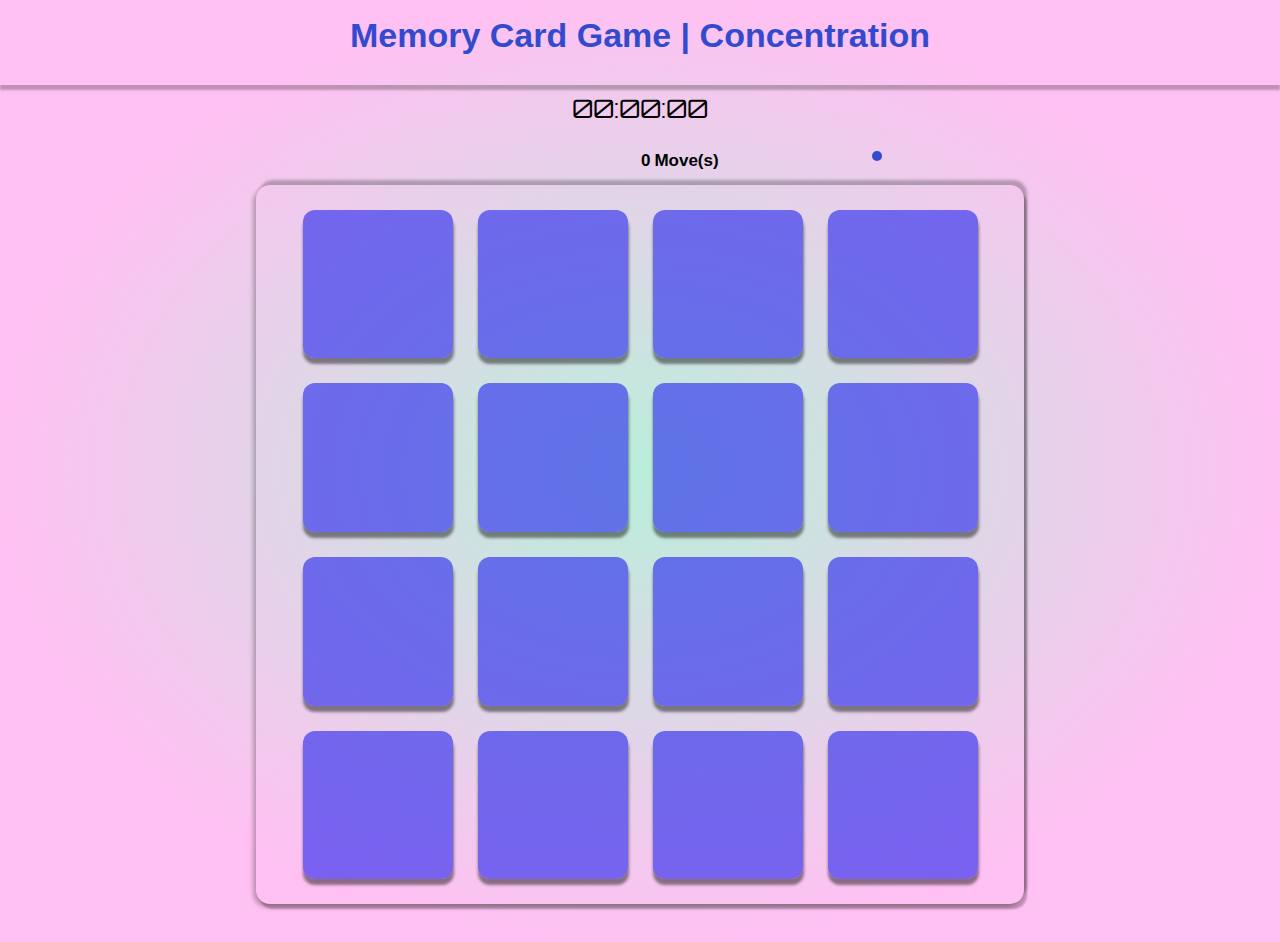
<file: index.html>
<!DOCTYPE html>
<html lang="en">

  <head>
    <meta charset="utf-8">
    <meta name="viewport" content="width=device-width, initial-scale=1">
    <link rel="shortcut icon" href="img/logo.jpg" type="image/x-icon">
    <link rel="stylesheet" href="https://use.fontawesome.com/releases/v5.2.0/css/all.css" integrity="sha384-hWVjflwFxL6sNzntih27bfxkr27PmbbK/iSvJ+a4+0owXq79v+lsFkW54bOGbiDQ"
      crossorigin="anonymous">
    <link href="https://fonts.googleapis.com/css?family=Orbitron" rel="stylesheet">
    <link rel="stylesheet" media="screen" href="css/style.css">
    <title>Memory Card Game | Concentration</title>
  </head>

  <body>
    <!--The overall game container-->
    <div class="wrapper">

      <!--section for the game header-->
      <header>
        <h1 title="Memory Card Game">Memory Card Game | Concentration</h1>
      </header>

      <!--general section for the game info-->
      <div class="info">

        <!--timer-->
        <div class="timer fas fa-clock" title="Timer/Stopwatch">
          <span id="time">00:00:00</span>
        </div>

        <!--section for stars and move counter -->
        <div class="stars">

          <!--stars-->
          <div id="starWrapper" title="star rating points">
            <span class="star 1 fas fa-star"></span>
            <span class="star 2 fas fa-star"></span>
            <span class="star 3 fas fa-star"></span>
            <span class="star 4 fas fa-star"></span>
            <span class="star 5 fas fa-star"></span>
          </div>

          <!--move counter-->
          <div class="progress" title="Number of moves">
            <span class="moves">0</span>Move(s)
          </div>
        </div>

        <!--Reset section-->
        <div class="reset" title="Reset Game">
          <i class="fas fa-undo-alt"></i>
        </div>
      </div>

      <!--card section-->
      <div id="card-wrapper">
        <div class="card" data-card="volleyball">
          <i class="fas fa-volleyball-ball"></i>
        </div>

        <div class="card" data-card="user-secret">
          <i class="fas fa-user-secret"></i>
        </div>

        <div class="card" data-card="birthday-cake">
          <i class="fas fa-birthday-cake"></i>
        </div>

        <div class="card" data-card="car">
          <i class="fas fa-car"></i>
        </div>

        <div class="card" data-card="laptop-code">
          <i class="fas fa-laptop-code"></i>
        </div>

        <div class="card" data-card="wolf-battalion">
          <i class="fab fa-wolf-pack-battalion"></i>
        </div>

        <div class="card" data-card="volleyball">
          <i class="fas fa-volleyball-ball"></i>
        </div>

        <div class="card" data-card="birthday-cake">
          <i class="fas fa-birthday-cake"></i>
        </div>

        <div class="card" data-card="car">
          <i class="fas fa-car"></i>
        </div>

        <div class="card" data-card="bicycle">
          <i class="fas fa-bicycle"></i>
        </div>

        <div class="card" data-card="wolf-battalion">
          <i class="fab fa-wolf-pack-battalion"></i>
        </div>

        <div class="card" data-card="user-secret">
          <i class="fas fa-user-secret"></i>
        </div>

        <div class="card" data-card="theater-masks">
          <i class="fas fa-theater-masks"></i>
        </div>

        <div class="card" data-card="bicycle">
          <i class="fas fa-bicycle"></i>
        </div>

        <div class="card" data-card="theater-masks">
          <i class="fas fa-theater-masks"></i>
        </div>

        <div class="card" data-card="laptop-code">
          <i class="fas fa-laptop-code"></i>
        </div>
      </div>

      <!--Modal/overlay section-->
      <div id="modal" class="modal modal-hide">

        <!--overlay header-->
        <div class="modal-container">
          <header class="modal-header">
            <h2 class="modal-heading">Congratulations!</h2>
            <span class="closeBtn">
              <a href="#">&times;</a>
            </span>
          </header>

          <!--overlay main content-->
          <main class="modal-content">
            <p>Wow. You did a great job. Thank you so much for taking out your time to play the Memory Card Game. Your summary
              is as below:</p>

            <!--overlay main content summary section-->
            <div id="summary">
              <div id="totalTimeContainer">
                <i id="totalTime" class="fas fa-clock"></i></div>
              <div id="totalMoves"></div>
              <div id="remainingStars"></div>
            </div>

            <p>Would you like to play the game again? click the 'Play again' button to enjoy yourself once more. You can click
              on the 'No, thank you' button to exit game.</p>

            <!--overlay buttons-->
            <div class="modal-btn">
              <button class="modal-play-btn">Play Again</button>
              <button class="modal-doc-btn">Documentation</button>
            </div>
          </main>
        </div>
      </div>
    </div>

    <!--js source code link here-->
    <script src="js/script.js"></script>
  </body>

</html>
</file>
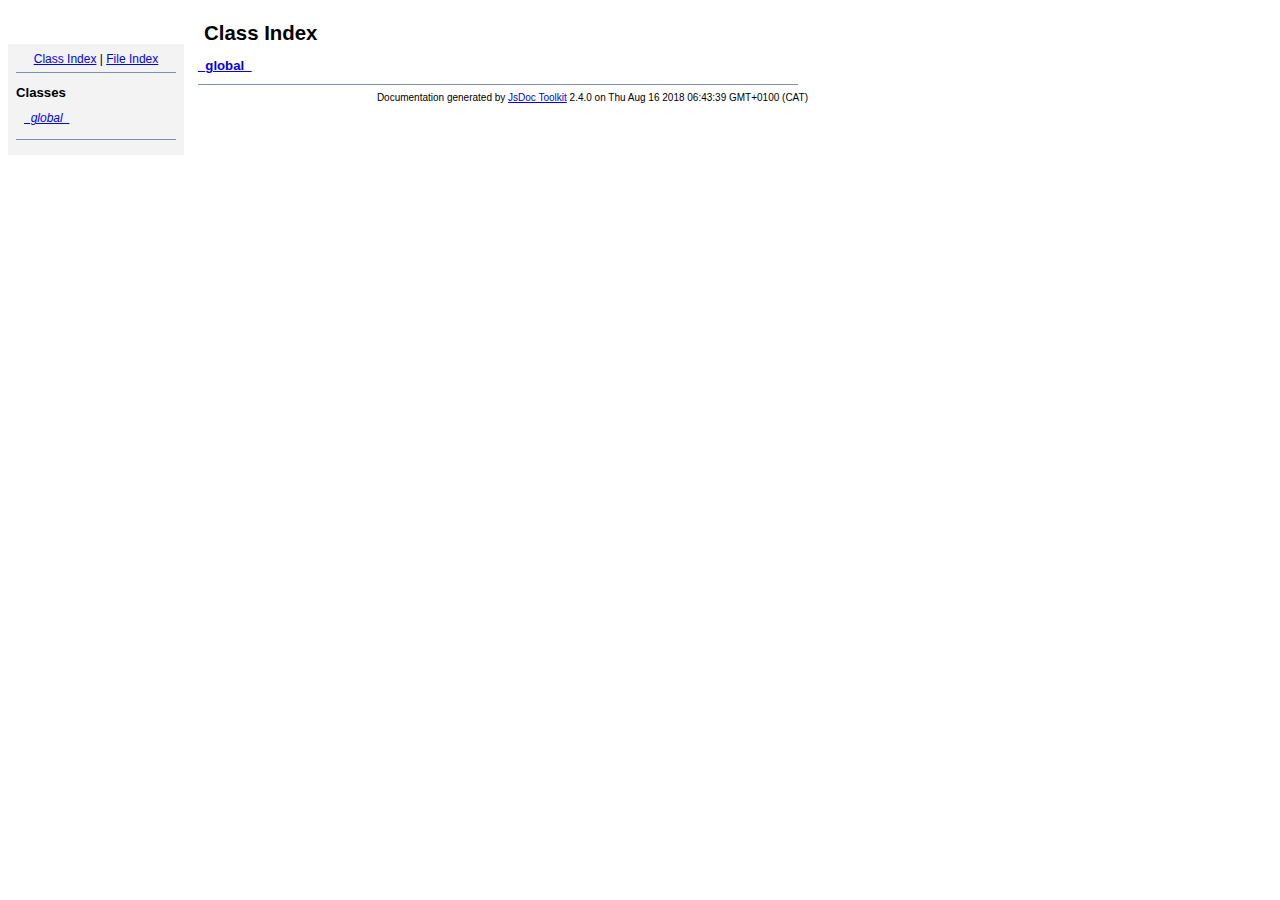
<file: jsdoc/index.html>
<!DOCTYPE html PUBLIC "-//W3C//DTD XHTML 1.0 Transitional//EN"
        "http://www.w3.org/TR/xhtml1/DTD/xhtml1-transitional.dtd">
<html xmlns="http://www.w3.org/1999/xhtml" xml:lang="en" lang="en">
	<head>
		<meta http-equiv="content-type" content="text/html; charset=utf-8" />
		
		<title>JsDoc Reference - Index</title>
		<meta name="generator" content="JsDoc Toolkit" />
		
		<style type="text/css">
		/* default.css */
body
{
	font: 12px "Lucida Grande", Tahoma, Arial, Helvetica, sans-serif;
	width: 800px;
}

.header
{
	clear: both;
	background-color: #ccc;
	padding: 8px;
}

h1
{
	font-size: 150%;
	font-weight: bold;
	padding: 0;
	margin: 1em 0 0 .3em;
}

hr
{
	border: none 0;
	border-top: 1px solid #7F8FB1;
	height: 1px;
}

pre.code
{
	display: block;
	padding: 8px;
	border: 1px dashed #ccc;
}

#index
{
	margin-top: 24px;
	float: left;
	width: 160px;
	position: absolute;
	left: 8px;
	background-color: #F3F3F3;
	padding: 8px;
}

#content
{
	margin-left: 190px;
	width: 600px;
}

.classList
{
	list-style-type: none;
	padding: 0;
	margin: 0 0 0 8px;
	font-family: arial, sans-serif;
	font-size: 1em;
	overflow: auto;
}

.classList li
{
	padding: 0;
	margin: 0 0 8px 0;
}

.summaryTable { width: 100%; }

h1.classTitle
{
	font-size:170%;
	line-height:130%;
}

h2 { font-size: 110%; }
caption, div.sectionTitle
{
	background-color: #7F8FB1;
	color: #fff;
	font-size:130%;
	text-align: left;
	padding: 2px 6px 2px 6px;
	border: 1px #7F8FB1 solid;
}

div.sectionTitle { margin-bottom: 8px; }
.summaryTable thead { display: none; }

.summaryTable td
{
	vertical-align: top;
	padding: 4px;
	border-bottom: 1px #7F8FB1 solid;
	border-right: 1px #7F8FB1 solid;
}

/*col#summaryAttributes {}*/
.summaryTable td.attributes
{
	border-left: 1px #7F8FB1 solid;
	width: 140px;
	text-align: right;
}

td.attributes, .fixedFont
{
	line-height: 15px;
	color: #002EBE;
	font-family: "Courier New",Courier,monospace;
	font-size: 13px;
}

.summaryTable td.nameDescription
{
	text-align: left;
	font-size: 13px;
	line-height: 15px;
}

.summaryTable td.nameDescription, .description
{
	line-height: 15px;
	padding: 4px;
	padding-left: 4px;
}

.summaryTable { margin-bottom: 8px; }

ul.inheritsList
{
	list-style: square;
	margin-left: 20px;
	padding-left: 0;
}

.detailList {
	margin-left: 20px; 
	line-height: 15px;
}
.detailList dt { margin-left: 20px; }

.detailList .heading
{
	font-weight: bold;
	padding-bottom: 6px;
	margin-left: 0;
}

.light, td.attributes, .light a:link, .light a:visited
{
	color: #777;
	font-style: italic;
}

.fineprint
{
	text-align: right;
	font-size: 10px;
}
		</style>
	</head>
	
	<body>
		<div id="header">
</div>
		
		<div id="index">
			<div align="center"><a href="index.html">Class Index</a>
| <a href="files.html">File Index</a></div>
<hr />
<h2>Classes</h2>
<ul class="classList">
	
	<li><i><a href="symbols/_global_.html">_global_</a></i></li>
	
</ul>
<hr />
		</div>
		
		<div id="content">
			<h1 class="classTitle">Class Index</h1>
			
			
			<div>
				<h2><a href="symbols/_global_.html">_global_</a></h2>
				
			</div>
			<hr />
			
			
		</div>
		<div class="fineprint" style="clear:both">
			
			Documentation generated by <a href="http://code.google.com/p/jsdoc-toolkit/" target="_blankt">JsDoc Toolkit</a> 2.4.0 on Thu Aug 16 2018 06:43:39 GMT+0100 (CAT)
		</div>
	</body>
</html>
</file>
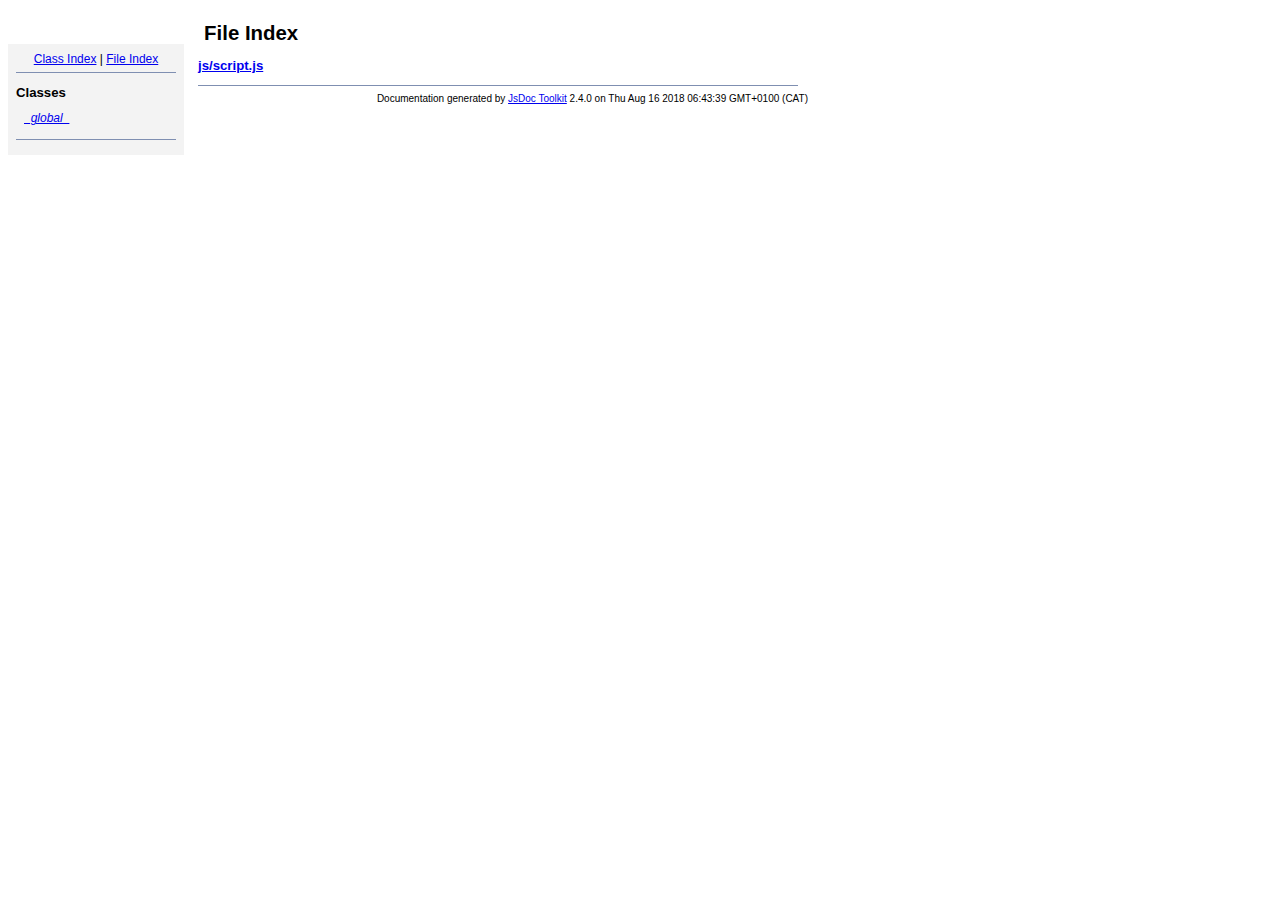
<file: jsdoc/files.html>
<!DOCTYPE html PUBLIC "-//W3C//DTD XHTML 1.0 Transitional//EN"
        "http://www.w3.org/TR/xhtml1/DTD/xhtml1-transitional.dtd">
<html xmlns="http://www.w3.org/1999/xhtml" xml:lang="en" lang="en">
	<head>
		<meta http-equiv="content-type" content="text/html; charset=utf-8" />
		
		<title>JsDoc Reference - File Index</title>
		<meta name="generator" content="JsDoc Toolkit" />
		
		<style type="text/css">
		/* default.css */
body
{
	font: 12px "Lucida Grande", Tahoma, Arial, Helvetica, sans-serif;
	width: 800px;
}

.header
{
	clear: both;
	background-color: #ccc;
	padding: 8px;
}

h1
{
	font-size: 150%;
	font-weight: bold;
	padding: 0;
	margin: 1em 0 0 .3em;
}

hr
{
	border: none 0;
	border-top: 1px solid #7F8FB1;
	height: 1px;
}

pre.code
{
	display: block;
	padding: 8px;
	border: 1px dashed #ccc;
}

#index
{
	margin-top: 24px;
	float: left;
	width: 160px;
	position: absolute;
	left: 8px;
	background-color: #F3F3F3;
	padding: 8px;
}

#content
{
	margin-left: 190px;
	width: 600px;
}

.classList
{
	list-style-type: none;
	padding: 0;
	margin: 0 0 0 8px;
	font-family: arial, sans-serif;
	font-size: 1em;
	overflow: auto;
}

.classList li
{
	padding: 0;
	margin: 0 0 8px 0;
}

.summaryTable { width: 100%; }

h1.classTitle
{
	font-size:170%;
	line-height:130%;
}

h2 { font-size: 110%; }
caption, div.sectionTitle
{
	background-color: #7F8FB1;
	color: #fff;
	font-size:130%;
	text-align: left;
	padding: 2px 6px 2px 6px;
	border: 1px #7F8FB1 solid;
}

div.sectionTitle { margin-bottom: 8px; }
.summaryTable thead { display: none; }

.summaryTable td
{
	vertical-align: top;
	padding: 4px;
	border-bottom: 1px #7F8FB1 solid;
	border-right: 1px #7F8FB1 solid;
}

/*col#summaryAttributes {}*/
.summaryTable td.attributes
{
	border-left: 1px #7F8FB1 solid;
	width: 140px;
	text-align: right;
}

td.attributes, .fixedFont
{
	line-height: 15px;
	color: #002EBE;
	font-family: "Courier New",Courier,monospace;
	font-size: 13px;
}

.summaryTable td.nameDescription
{
	text-align: left;
	font-size: 13px;
	line-height: 15px;
}

.summaryTable td.nameDescription, .description
{
	line-height: 15px;
	padding: 4px;
	padding-left: 4px;
}

.summaryTable { margin-bottom: 8px; }

ul.inheritsList
{
	list-style: square;
	margin-left: 20px;
	padding-left: 0;
}

.detailList {
	margin-left: 20px; 
	line-height: 15px;
}
.detailList dt { margin-left: 20px; }

.detailList .heading
{
	font-weight: bold;
	padding-bottom: 6px;
	margin-left: 0;
}

.light, td.attributes, .light a:link, .light a:visited
{
	color: #777;
	font-style: italic;
}

.fineprint
{
	text-align: right;
	font-size: 10px;
}
		</style>
	</head>
	
	<body>
		<div id="header">
</div>
		
		<div id="index">
			<div align="center"><a href="index.html">Class Index</a>
| <a href="files.html">File Index</a></div>
<hr />
<h2>Classes</h2>
<ul class="classList">
	
	<li><i><a href="symbols/_global_.html">_global_</a></i></li>
	
</ul>
<hr />
		</div>
		
		<div id="content">
			<h1 class="classTitle">File Index</h1>
			
			
			<div>
				<h2><a href="symbols/src/js_script.js.html">js/script.js</a></h2>
				
				<dl>
					
					
					
					
				</dl>
			</div>
			<hr />
			
			
		</div>
		<div class="fineprint" style="clear:both">
			
			Documentation generated by <a href="http://code.google.com/p/jsdoc-toolkit/" target="_blankt">JsDoc Toolkit</a> 2.4.0 on Thu Aug 16 2018 06:43:39 GMT+0100 (CAT)
		</div>
	</body>
</html>
</file>
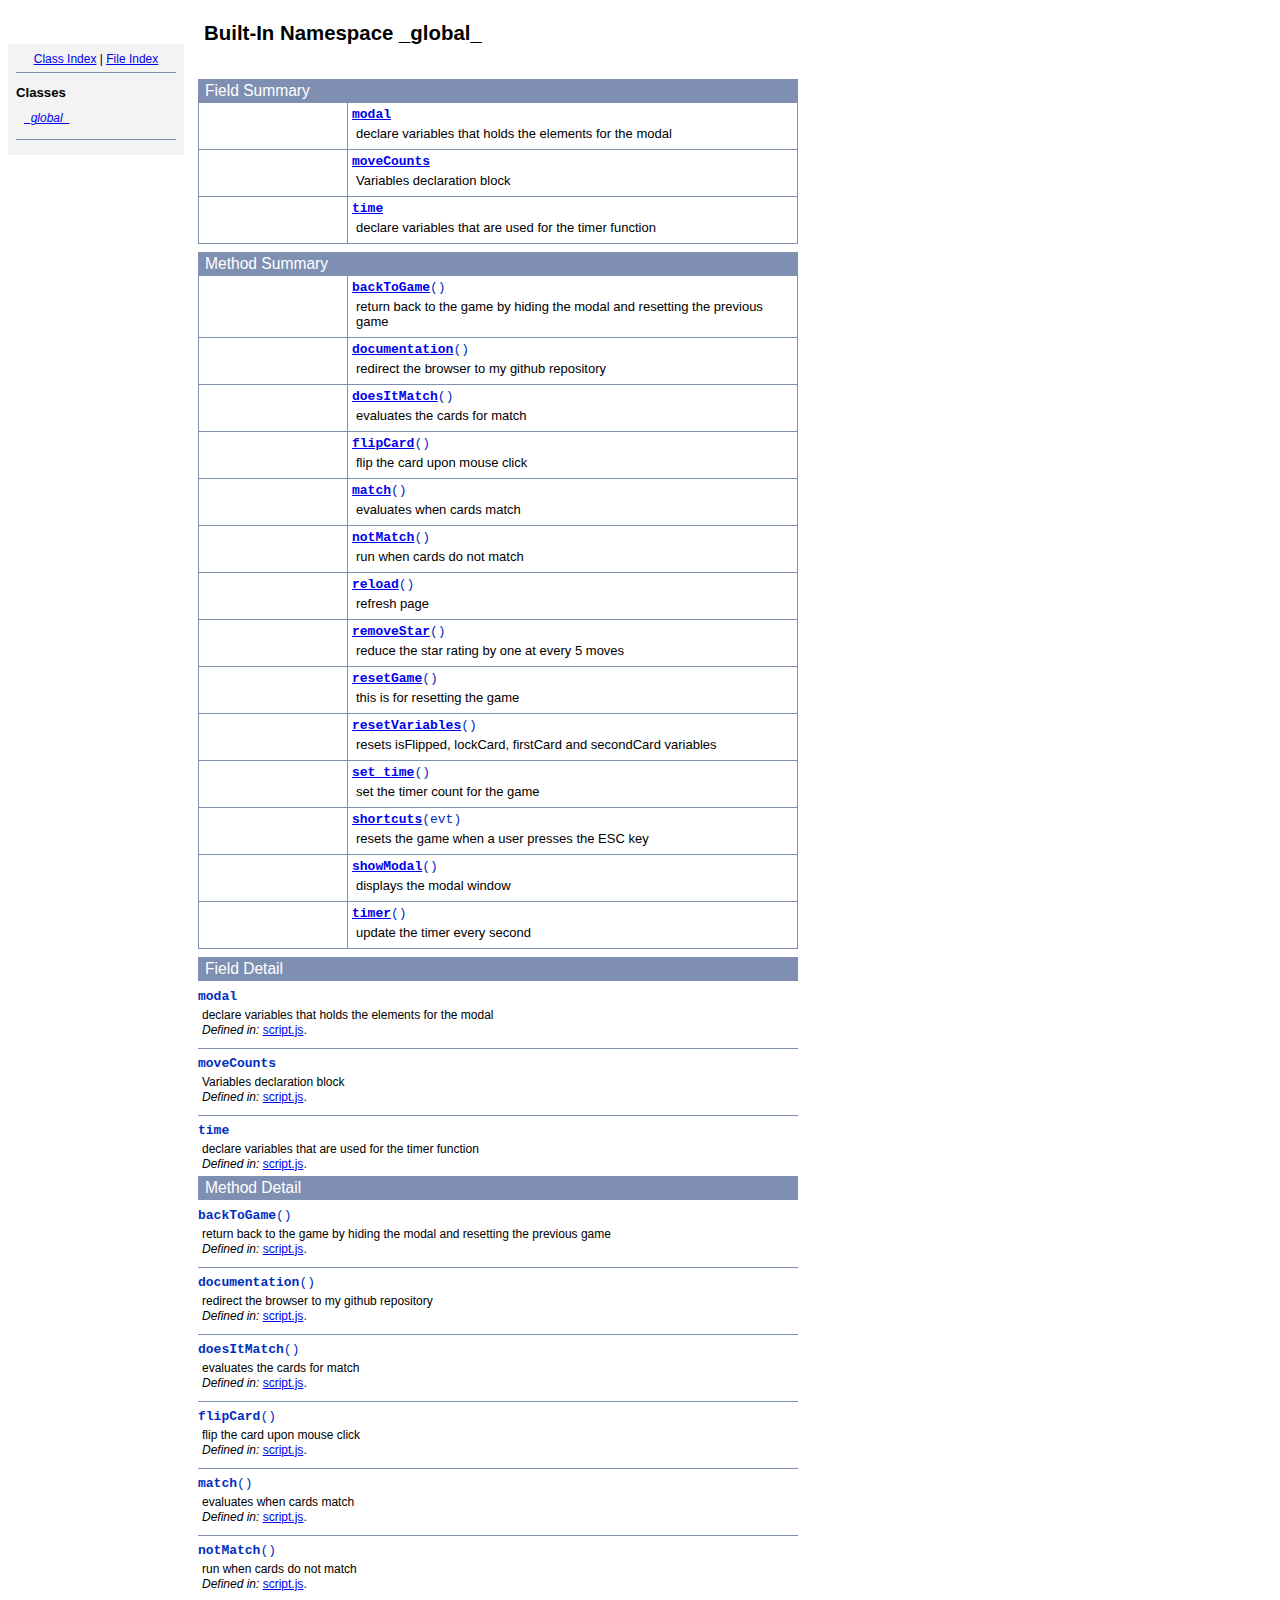
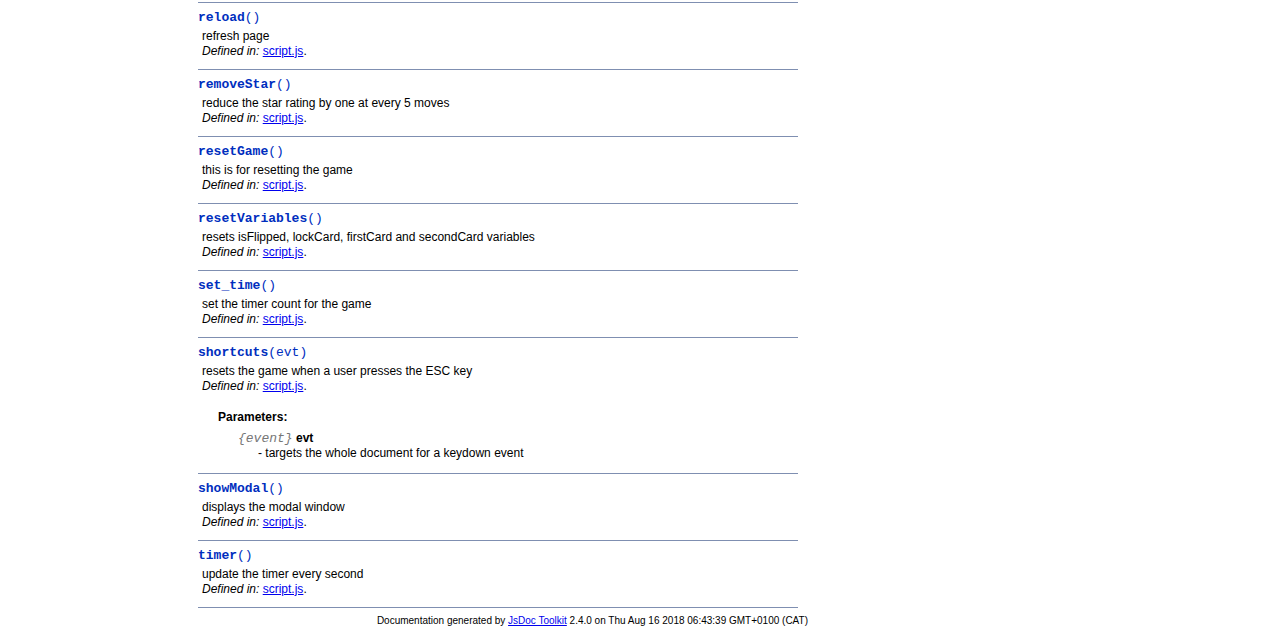
<file: jsdoc/symbols/_global_.html>
<!DOCTYPE html PUBLIC "-//W3C//DTD XHTML 1.0 Transitional//EN"
        "http://www.w3.org/TR/xhtml1/DTD/xhtml1-transitional.dtd">
<html xmlns="http://www.w3.org/1999/xhtml" xml:lang="en" lang="en">
	<head>
		<meta http-equiv="content-type" content="text/html; charset=utf-8" />
		<meta name="generator" content="JsDoc Toolkit" />
		
		<title>JsDoc Reference - _global_</title>

		<style type="text/css">
			/* default.css */
body
{
	font: 12px "Lucida Grande", Tahoma, Arial, Helvetica, sans-serif;
	width: 800px;
}

.header
{
	clear: both;
	background-color: #ccc;
	padding: 8px;
}

h1
{
	font-size: 150%;
	font-weight: bold;
	padding: 0;
	margin: 1em 0 0 .3em;
}

hr
{
	border: none 0;
	border-top: 1px solid #7F8FB1;
	height: 1px;
}

pre.code
{
	display: block;
	padding: 8px;
	border: 1px dashed #ccc;
}

#index
{
	margin-top: 24px;
	float: left;
	width: 160px;
	position: absolute;
	left: 8px;
	background-color: #F3F3F3;
	padding: 8px;
}

#content
{
	margin-left: 190px;
	width: 600px;
}

.classList
{
	list-style-type: none;
	padding: 0;
	margin: 0 0 0 8px;
	font-family: arial, sans-serif;
	font-size: 1em;
	overflow: auto;
}

.classList li
{
	padding: 0;
	margin: 0 0 8px 0;
}

.summaryTable { width: 100%; }

h1.classTitle
{
	font-size:170%;
	line-height:130%;
}

h2 { font-size: 110%; }
caption, div.sectionTitle
{
	background-color: #7F8FB1;
	color: #fff;
	font-size:130%;
	text-align: left;
	padding: 2px 6px 2px 6px;
	border: 1px #7F8FB1 solid;
}

div.sectionTitle { margin-bottom: 8px; }
.summaryTable thead { display: none; }

.summaryTable td
{
	vertical-align: top;
	padding: 4px;
	border-bottom: 1px #7F8FB1 solid;
	border-right: 1px #7F8FB1 solid;
}

/*col#summaryAttributes {}*/
.summaryTable td.attributes
{
	border-left: 1px #7F8FB1 solid;
	width: 140px;
	text-align: right;
}

td.attributes, .fixedFont
{
	line-height: 15px;
	color: #002EBE;
	font-family: "Courier New",Courier,monospace;
	font-size: 13px;
}

.summaryTable td.nameDescription
{
	text-align: left;
	font-size: 13px;
	line-height: 15px;
}

.summaryTable td.nameDescription, .description
{
	line-height: 15px;
	padding: 4px;
	padding-left: 4px;
}

.summaryTable { margin-bottom: 8px; }

ul.inheritsList
{
	list-style: square;
	margin-left: 20px;
	padding-left: 0;
}

.detailList {
	margin-left: 20px; 
	line-height: 15px;
}
.detailList dt { margin-left: 20px; }

.detailList .heading
{
	font-weight: bold;
	padding-bottom: 6px;
	margin-left: 0;
}

.light, td.attributes, .light a:link, .light a:visited
{
	color: #777;
	font-style: italic;
}

.fineprint
{
	text-align: right;
	font-size: 10px;
}
		</style>
	</head>

	<body>
<!-- ============================== header ================================= -->	
		<!-- begin static/header.html -->
		<div id="header">
</div>
		<!-- end static/header.html -->

<!-- ============================== classes index ============================ -->
		<div id="index">
			<!-- begin publish.classesIndex -->
			<div align="center"><a href="../index.html">Class Index</a>
| <a href="../files.html">File Index</a></div>
<hr />
<h2>Classes</h2>
<ul class="classList">
	
	<li><i><a href="../symbols/_global_.html">_global_</a></i></li>
	
</ul>
<hr />
			<!-- end publish.classesIndex -->
		</div>
		
		<div id="content">
<!-- ============================== class title ============================ -->
			<h1 class="classTitle">
				
				Built-In Namespace _global_
			</h1>

<!-- ============================== class summary ========================== -->			
			<p class="description">
				
				
			
				
				
				
			</p>

<!-- ============================== constructor summary ==================== -->			
			

<!-- ============================== properties summary ===================== -->
			
				
				
				<table class="summaryTable" cellspacing="0" summary="A summary of the fields documented in the class _global_.">
					<caption>Field Summary</caption>
					<thead>
						<tr>
							<th scope="col">Field Attributes</th>
							<th scope="col">Field Name and Description</th>
						</tr>
					</thead>
					<tbody>
					
						<tr>
							<td class="attributes">&nbsp;</td>
							<td class="nameDescription">
								<div class="fixedFont">
								<b><a href="../symbols/_global_.html#modal">modal</a></b>
								</div>
								<div class="description">declare variables that holds the elements for the modal</div>
							</td>
						</tr>
					
						<tr>
							<td class="attributes">&nbsp;</td>
							<td class="nameDescription">
								<div class="fixedFont">
								<b><a href="../symbols/_global_.html#moveCounts">moveCounts</a></b>
								</div>
								<div class="description">Variables declaration block</div>
							</td>
						</tr>
					
						<tr>
							<td class="attributes">&nbsp;</td>
							<td class="nameDescription">
								<div class="fixedFont">
								<b><a href="../symbols/_global_.html#time">time</a></b>
								</div>
								<div class="description">declare variables that are used for the timer function</div>
							</td>
						</tr>
					
					</tbody>
				</table>
				
				
				
			

<!-- ============================== methods summary ======================== -->
			
				
				
				<table class="summaryTable" cellspacing="0" summary="A summary of the methods documented in the class _global_.">
					<caption>Method Summary</caption>
					<thead>
						<tr>
							<th scope="col">Method Attributes</th>
							<th scope="col">Method Name and Description</th>
						</tr>
					</thead>
					<tbody>
					
						<tr>
							<td class="attributes">&nbsp;</td>
							<td class="nameDescription">
								<div class="fixedFont"><b><a href="../symbols/_global_.html#backToGame">backToGame</a></b>()
								</div>
								<div class="description">return back to the game by hiding the modal and resetting the previous game</div>
							</td>
						</tr>
					
						<tr>
							<td class="attributes">&nbsp;</td>
							<td class="nameDescription">
								<div class="fixedFont"><b><a href="../symbols/_global_.html#documentation">documentation</a></b>()
								</div>
								<div class="description">redirect the browser to my github repository</div>
							</td>
						</tr>
					
						<tr>
							<td class="attributes">&nbsp;</td>
							<td class="nameDescription">
								<div class="fixedFont"><b><a href="../symbols/_global_.html#doesItMatch">doesItMatch</a></b>()
								</div>
								<div class="description">evaluates the cards for match</div>
							</td>
						</tr>
					
						<tr>
							<td class="attributes">&nbsp;</td>
							<td class="nameDescription">
								<div class="fixedFont"><b><a href="../symbols/_global_.html#flipCard">flipCard</a></b>()
								</div>
								<div class="description">flip the card upon mouse click</div>
							</td>
						</tr>
					
						<tr>
							<td class="attributes">&nbsp;</td>
							<td class="nameDescription">
								<div class="fixedFont"><b><a href="../symbols/_global_.html#match">match</a></b>()
								</div>
								<div class="description">evaluates when cards match</div>
							</td>
						</tr>
					
						<tr>
							<td class="attributes">&nbsp;</td>
							<td class="nameDescription">
								<div class="fixedFont"><b><a href="../symbols/_global_.html#notMatch">notMatch</a></b>()
								</div>
								<div class="description">run when cards do not match</div>
							</td>
						</tr>
					
						<tr>
							<td class="attributes">&nbsp;</td>
							<td class="nameDescription">
								<div class="fixedFont"><b><a href="../symbols/_global_.html#reload">reload</a></b>()
								</div>
								<div class="description">refresh page</div>
							</td>
						</tr>
					
						<tr>
							<td class="attributes">&nbsp;</td>
							<td class="nameDescription">
								<div class="fixedFont"><b><a href="../symbols/_global_.html#removeStar">removeStar</a></b>()
								</div>
								<div class="description">reduce the star rating by one at every 5 moves</div>
							</td>
						</tr>
					
						<tr>
							<td class="attributes">&nbsp;</td>
							<td class="nameDescription">
								<div class="fixedFont"><b><a href="../symbols/_global_.html#resetGame">resetGame</a></b>()
								</div>
								<div class="description">this is for resetting the game</div>
							</td>
						</tr>
					
						<tr>
							<td class="attributes">&nbsp;</td>
							<td class="nameDescription">
								<div class="fixedFont"><b><a href="../symbols/_global_.html#resetVariables">resetVariables</a></b>()
								</div>
								<div class="description">resets isFlipped, lockCard, firstCard and secondCard variables</div>
							</td>
						</tr>
					
						<tr>
							<td class="attributes">&nbsp;</td>
							<td class="nameDescription">
								<div class="fixedFont"><b><a href="../symbols/_global_.html#set_time">set_time</a></b>()
								</div>
								<div class="description">set the timer count for the game</div>
							</td>
						</tr>
					
						<tr>
							<td class="attributes">&nbsp;</td>
							<td class="nameDescription">
								<div class="fixedFont"><b><a href="../symbols/_global_.html#shortcuts">shortcuts</a></b>(evt)
								</div>
								<div class="description">resets the game when a user presses the ESC key</div>
							</td>
						</tr>
					
						<tr>
							<td class="attributes">&nbsp;</td>
							<td class="nameDescription">
								<div class="fixedFont"><b><a href="../symbols/_global_.html#showModal">showModal</a></b>()
								</div>
								<div class="description">displays the modal window</div>
							</td>
						</tr>
					
						<tr>
							<td class="attributes">&nbsp;</td>
							<td class="nameDescription">
								<div class="fixedFont"><b><a href="../symbols/_global_.html#timer">timer</a></b>()
								</div>
								<div class="description">update the timer every second</div>
							</td>
						</tr>
					
					</tbody>
				</table>
				
				
				
			
<!-- ============================== events summary ======================== -->
			

<!-- ============================== constructor details ==================== -->		
			

<!-- ============================== field details ========================== -->		
			
				<div class="sectionTitle">
					Field Detail
				</div>
				
					<a name="modal"> </a>
					<div class="fixedFont">
					
					
					<b>modal</b>
					
					</div>
					<div class="description">
						declare variables that holds the elements for the modal
						
							<br />
							<i>Defined in: </i> <a href="../symbols/src/js_script.js.html">script.js</a>.
						
						
					</div>
					
					

						
						
						
						

					<hr />
				
					<a name="moveCounts"> </a>
					<div class="fixedFont">
					
					
					<b>moveCounts</b>
					
					</div>
					<div class="description">
						Variables declaration block
						
							<br />
							<i>Defined in: </i> <a href="../symbols/src/js_script.js.html">script.js</a>.
						
						
					</div>
					
					

						
						
						
						

					<hr />
				
					<a name="time"> </a>
					<div class="fixedFont">
					
					
					<b>time</b>
					
					</div>
					<div class="description">
						declare variables that are used for the timer function
						
							<br />
							<i>Defined in: </i> <a href="../symbols/src/js_script.js.html">script.js</a>.
						
						
					</div>
					
					

						
						
						
						

					
				
			

<!-- ============================== method details ========================= -->		
			
				<div class="sectionTitle">
					Method Detail
				</div>
				
					<a name="backToGame"> </a>
					<div class="fixedFont">
					
					
					<b>backToGame</b>()
					
					</div>
					<div class="description">
						return back to the game by hiding the modal and resetting the previous game
						
							<br />
							<i>Defined in: </i> <a href="../symbols/src/js_script.js.html">script.js</a>.
						
						
					</div>
					
					
					
						
						
						
						
						
						
						

					<hr />
				
					<a name="documentation"> </a>
					<div class="fixedFont">
					
					
					<b>documentation</b>()
					
					</div>
					<div class="description">
						redirect the browser to my github repository
						
							<br />
							<i>Defined in: </i> <a href="../symbols/src/js_script.js.html">script.js</a>.
						
						
					</div>
					
					
					
						
						
						
						
						
						
						

					<hr />
				
					<a name="doesItMatch"> </a>
					<div class="fixedFont">
					
					
					<b>doesItMatch</b>()
					
					</div>
					<div class="description">
						evaluates the cards for match
						
							<br />
							<i>Defined in: </i> <a href="../symbols/src/js_script.js.html">script.js</a>.
						
						
					</div>
					
					
					
						
						
						
						
						
						
						

					<hr />
				
					<a name="flipCard"> </a>
					<div class="fixedFont">
					
					
					<b>flipCard</b>()
					
					</div>
					<div class="description">
						flip the card upon mouse click
						
							<br />
							<i>Defined in: </i> <a href="../symbols/src/js_script.js.html">script.js</a>.
						
						
					</div>
					
					
					
						
						
						
						
						
						
						

					<hr />
				
					<a name="match"> </a>
					<div class="fixedFont">
					
					
					<b>match</b>()
					
					</div>
					<div class="description">
						evaluates when cards match
						
							<br />
							<i>Defined in: </i> <a href="../symbols/src/js_script.js.html">script.js</a>.
						
						
					</div>
					
					
					
						
						
						
						
						
						
						

					<hr />
				
					<a name="notMatch"> </a>
					<div class="fixedFont">
					
					
					<b>notMatch</b>()
					
					</div>
					<div class="description">
						run when cards do not match
						
							<br />
							<i>Defined in: </i> <a href="../symbols/src/js_script.js.html">script.js</a>.
						
						
					</div>
					
					
					
						
						
						
						
						
						
						

					<hr />
				
					<a name="reload"> </a>
					<div class="fixedFont">
					
					
					<b>reload</b>()
					
					</div>
					<div class="description">
						refresh page
						
							<br />
							<i>Defined in: </i> <a href="../symbols/src/js_script.js.html">script.js</a>.
						
						
					</div>
					
					
					
						
						
						
						
						
						
						

					<hr />
				
					<a name="removeStar"> </a>
					<div class="fixedFont">
					
					
					<b>removeStar</b>()
					
					</div>
					<div class="description">
						reduce the star rating by one at every 5 moves
						
							<br />
							<i>Defined in: </i> <a href="../symbols/src/js_script.js.html">script.js</a>.
						
						
					</div>
					
					
					
						
						
						
						
						
						
						

					<hr />
				
					<a name="resetGame"> </a>
					<div class="fixedFont">
					
					
					<b>resetGame</b>()
					
					</div>
					<div class="description">
						this is for resetting the game
						
							<br />
							<i>Defined in: </i> <a href="../symbols/src/js_script.js.html">script.js</a>.
						
						
					</div>
					
					
					
						
						
						
						
						
						
						

					<hr />
				
					<a name="resetVariables"> </a>
					<div class="fixedFont">
					
					
					<b>resetVariables</b>()
					
					</div>
					<div class="description">
						resets isFlipped, lockCard, firstCard and secondCard variables
						
							<br />
							<i>Defined in: </i> <a href="../symbols/src/js_script.js.html">script.js</a>.
						
						
					</div>
					
					
					
						
						
						
						
						
						
						

					<hr />
				
					<a name="set_time"> </a>
					<div class="fixedFont">
					
					
					<b>set_time</b>()
					
					</div>
					<div class="description">
						set the timer count for the game
						
							<br />
							<i>Defined in: </i> <a href="../symbols/src/js_script.js.html">script.js</a>.
						
						
					</div>
					
					
					
						
						
						
						
						
						
						

					<hr />
				
					<a name="shortcuts"> </a>
					<div class="fixedFont">
					
					
					<b>shortcuts</b>(evt)
					
					</div>
					<div class="description">
						resets the game when a user presses the ESC key
						
							<br />
							<i>Defined in: </i> <a href="../symbols/src/js_script.js.html">script.js</a>.
						
						
					</div>
					
					
					
						
							<dl class="detailList">
							<dt class="heading">Parameters:</dt>
							
								<dt>
									<span class="light fixedFont">{event}</span> <b>evt</b>
									
								</dt>
								<dd>- targets the whole document for a keydown event</dd>
							
							</dl>
						
						
						
						
						
						
						

					<hr />
				
					<a name="showModal"> </a>
					<div class="fixedFont">
					
					
					<b>showModal</b>()
					
					</div>
					<div class="description">
						displays the modal window
						
							<br />
							<i>Defined in: </i> <a href="../symbols/src/js_script.js.html">script.js</a>.
						
						
					</div>
					
					
					
						
						
						
						
						
						
						

					<hr />
				
					<a name="timer"> </a>
					<div class="fixedFont">
					
					
					<b>timer</b>()
					
					</div>
					<div class="description">
						update the timer every second
						
							<br />
							<i>Defined in: </i> <a href="../symbols/src/js_script.js.html">script.js</a>.
						
						
					</div>
					
					
					
						
						
						
						
						
						
						

					
				
			
			
<!-- ============================== event details ========================= -->		
			
			
			<hr />
		</div>

		
<!-- ============================== footer ================================= -->
		<div class="fineprint" style="clear:both">
			
			Documentation generated by <a href="http://code.google.com/p/jsdoc-toolkit/" target="_blank">JsDoc Toolkit</a> 2.4.0 on Thu Aug 16 2018 06:43:39 GMT+0100 (CAT)
		</div>
	</body>
</html>
</file>
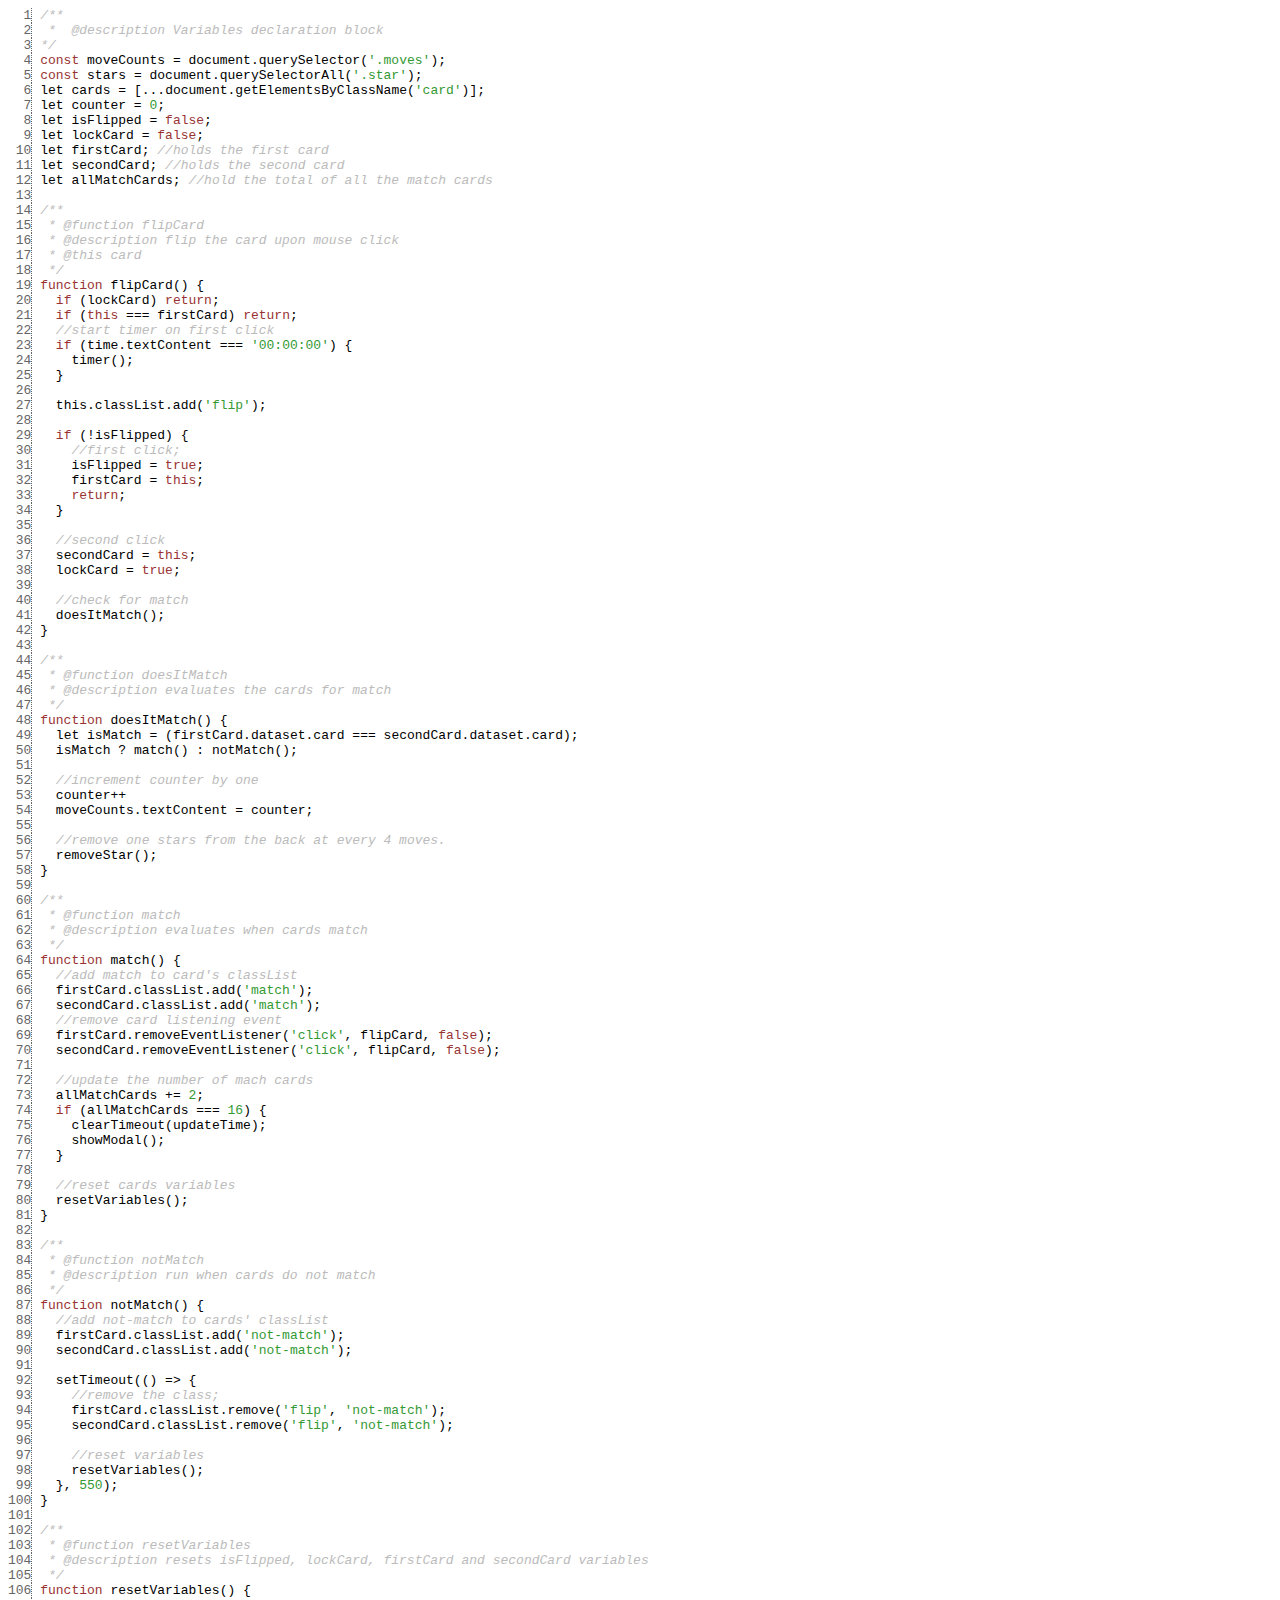
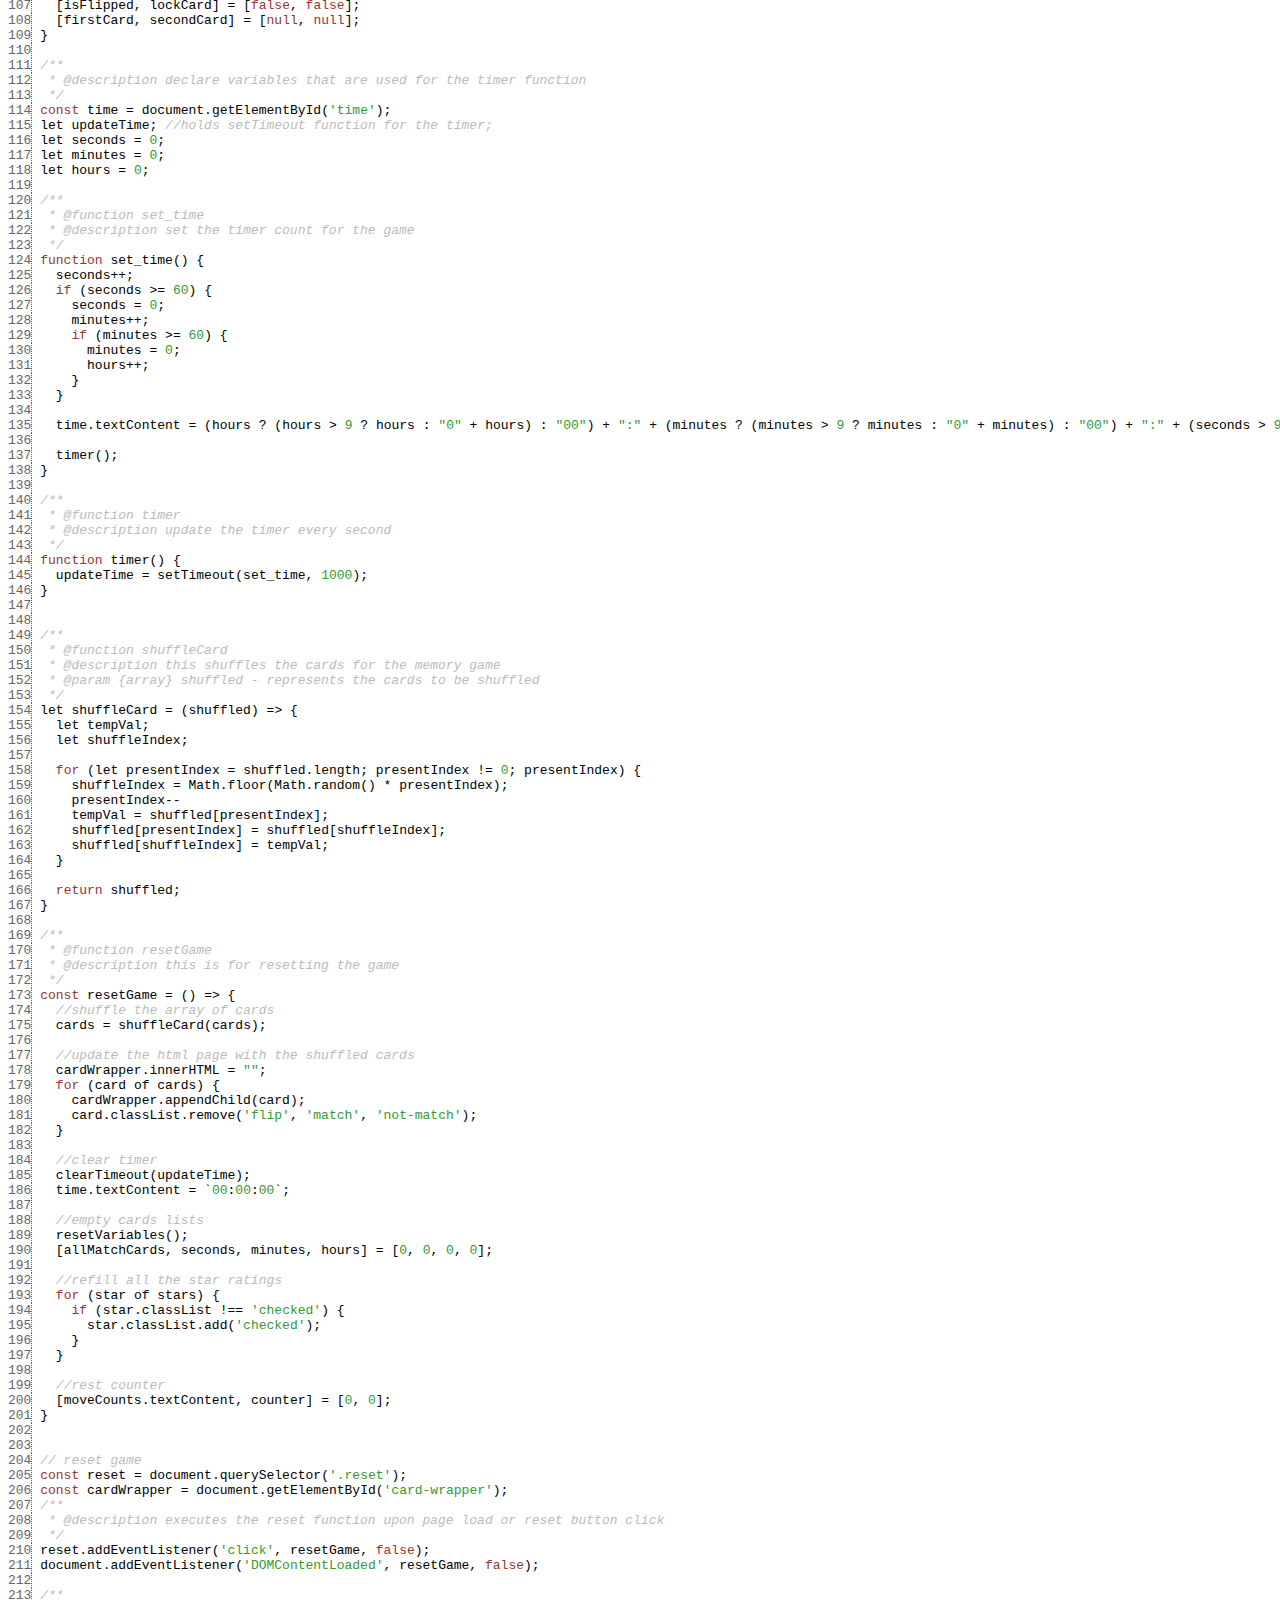
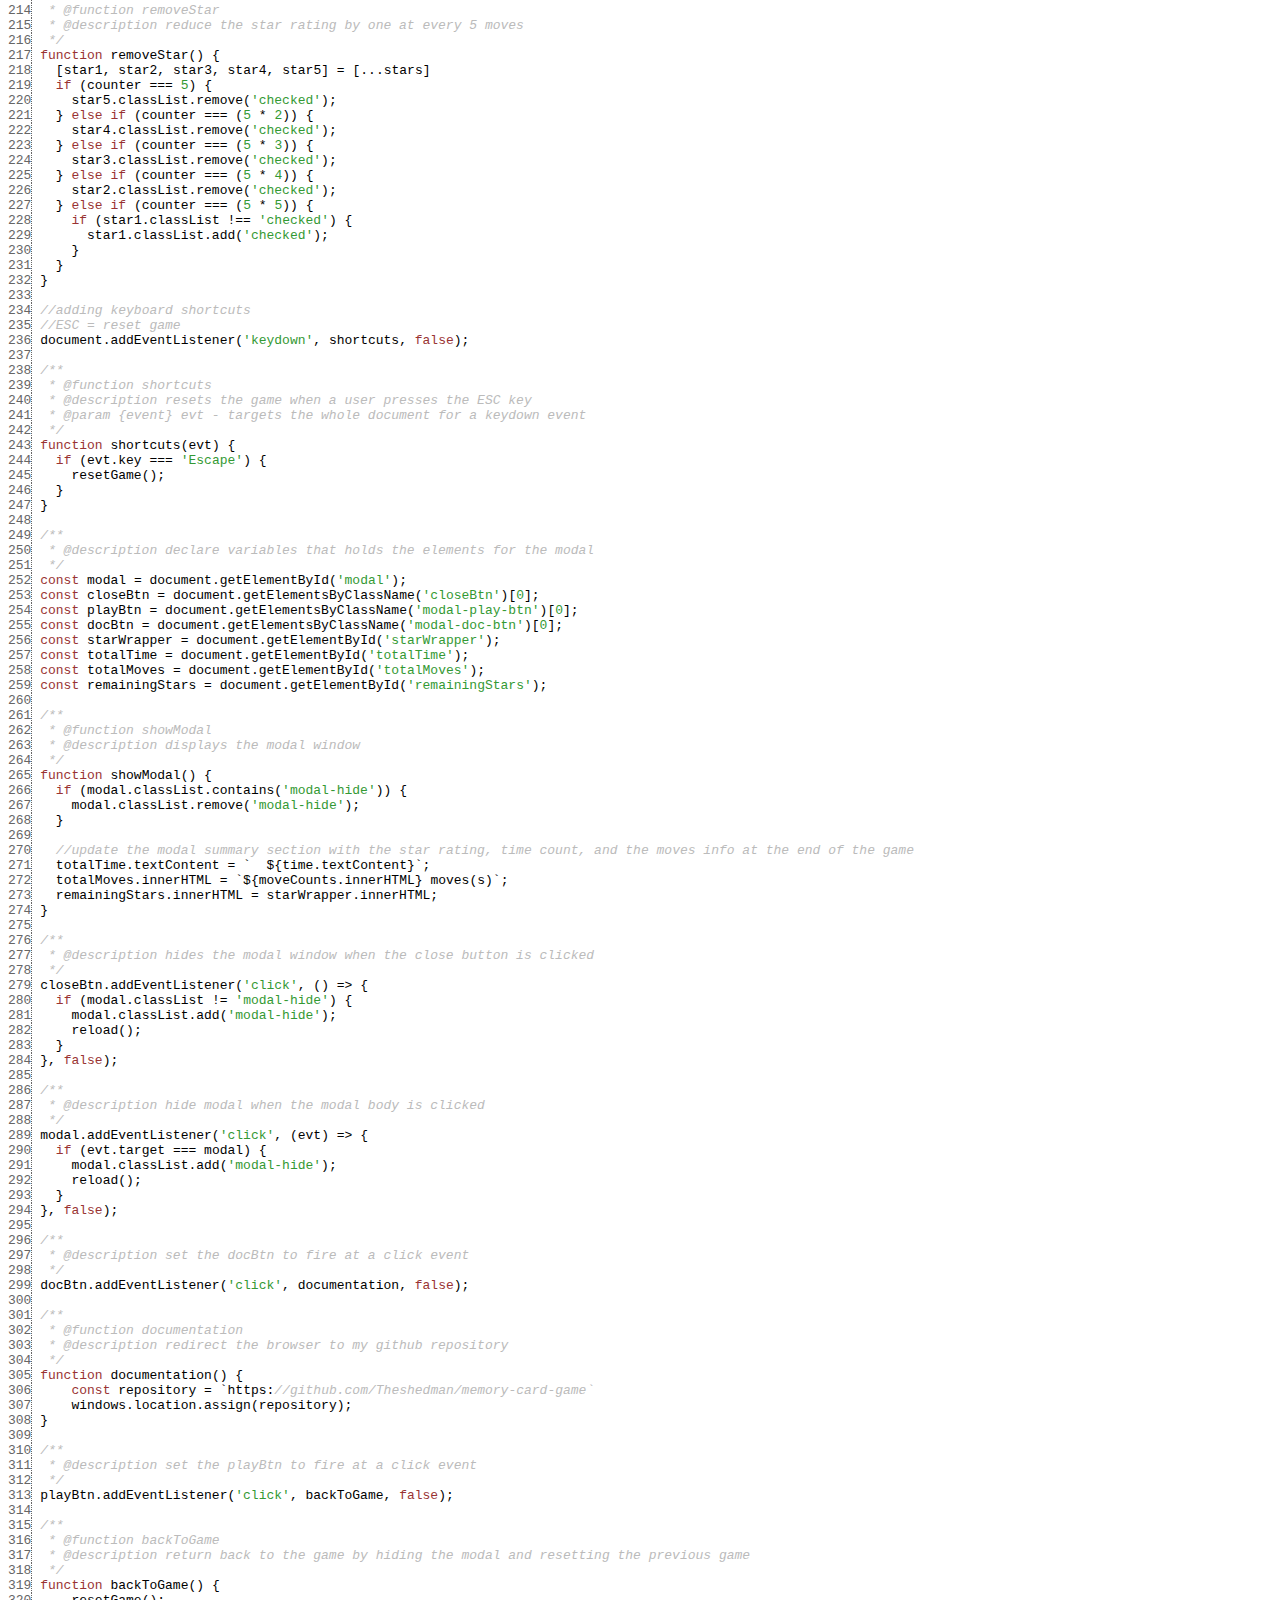
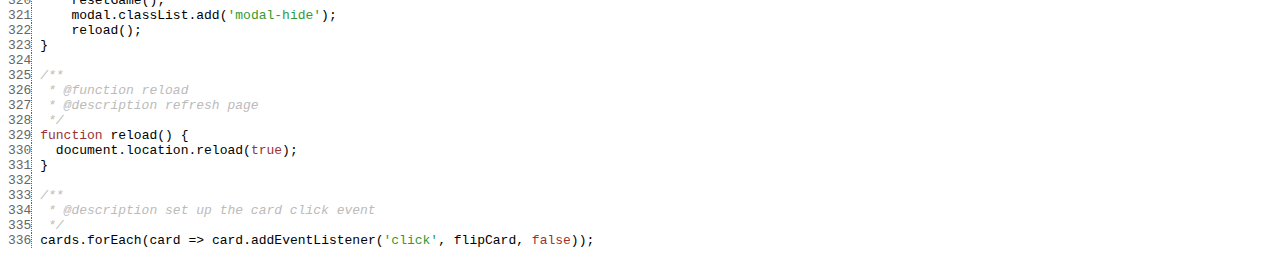
<file: jsdoc/symbols/src/js_script.js.html>
<html><head><meta http-equiv="content-type" content="text/html; charset=utf-8"> <style>
	.KEYW {color: #933;}
	.COMM {color: #bbb; font-style: italic;}
	.NUMB {color: #393;}
	.STRN {color: #393;}
	.REGX {color: #339;}
	.line {border-right: 1px dotted #666; color: #666; font-style: normal;}
	</style></head><body><pre><span class='line'>  1</span> <span class="COMM">/**
<span class='line'>  2</span>  *  @description Variables declaration block
<span class='line'>  3</span> */</span><span class="WHIT">
<span class='line'>  4</span> </span><span class="KEYW">const</span><span class="WHIT"> </span><span class="NAME">moveCounts</span><span class="WHIT"> </span><span class="PUNC">=</span><span class="WHIT"> </span><span class="NAME">document.querySelector</span><span class="PUNC">(</span><span class="STRN">'.moves'</span><span class="PUNC">)</span><span class="PUNC">;</span><span class="WHIT">
<span class='line'>  5</span> </span><span class="KEYW">const</span><span class="WHIT"> </span><span class="NAME">stars</span><span class="WHIT"> </span><span class="PUNC">=</span><span class="WHIT"> </span><span class="NAME">document.querySelectorAll</span><span class="PUNC">(</span><span class="STRN">'.star'</span><span class="PUNC">)</span><span class="PUNC">;</span><span class="WHIT">
<span class='line'>  6</span> </span><span class="NAME">let</span><span class="WHIT"> </span><span class="NAME">cards</span><span class="WHIT"> </span><span class="PUNC">=</span><span class="WHIT"> </span><span class="PUNC">[</span><span class="PUNC">.</span><span class="PUNC">.</span><span class="PUNC">.</span><span class="NAME">document.getElementsByClassName</span><span class="PUNC">(</span><span class="STRN">'card'</span><span class="PUNC">)</span><span class="PUNC">]</span><span class="PUNC">;</span><span class="WHIT">
<span class='line'>  7</span> </span><span class="NAME">let</span><span class="WHIT"> </span><span class="NAME">counter</span><span class="WHIT"> </span><span class="PUNC">=</span><span class="WHIT"> </span><span class="NUMB">0</span><span class="PUNC">;</span><span class="WHIT">
<span class='line'>  8</span> </span><span class="NAME">let</span><span class="WHIT"> </span><span class="NAME">isFlipped</span><span class="WHIT"> </span><span class="PUNC">=</span><span class="WHIT"> </span><span class="KEYW">false</span><span class="PUNC">;</span><span class="WHIT">
<span class='line'>  9</span> </span><span class="NAME">let</span><span class="WHIT"> </span><span class="NAME">lockCard</span><span class="WHIT"> </span><span class="PUNC">=</span><span class="WHIT"> </span><span class="KEYW">false</span><span class="PUNC">;</span><span class="WHIT">
<span class='line'> 10</span> </span><span class="NAME">let</span><span class="WHIT"> </span><span class="NAME">firstCard</span><span class="PUNC">;</span><span class="WHIT"> </span><span class="COMM">//holds the first card</span><span class="WHIT">
<span class='line'> 11</span> </span><span class="NAME">let</span><span class="WHIT"> </span><span class="NAME">secondCard</span><span class="PUNC">;</span><span class="WHIT"> </span><span class="COMM">//holds the second card</span><span class="WHIT">
<span class='line'> 12</span> </span><span class="NAME">let</span><span class="WHIT"> </span><span class="NAME">allMatchCards</span><span class="PUNC">;</span><span class="WHIT"> </span><span class="COMM">//hold the total of all the match cards</span><span class="WHIT">
<span class='line'> 13</span> 
<span class='line'> 14</span> </span><span class="COMM">/**
<span class='line'> 15</span>  * @function flipCard
<span class='line'> 16</span>  * @description flip the card upon mouse click
<span class='line'> 17</span>  * @this card
<span class='line'> 18</span>  */</span><span class="WHIT">
<span class='line'> 19</span> </span><span class="KEYW">function</span><span class="WHIT"> </span><span class="NAME">flipCard</span><span class="PUNC">(</span><span class="PUNC">)</span><span class="WHIT"> </span><span class="PUNC">{</span><span class="WHIT">
<span class='line'> 20</span> </span><span class="WHIT">  </span><span class="KEYW">if</span><span class="WHIT"> </span><span class="PUNC">(</span><span class="NAME">lockCard</span><span class="PUNC">)</span><span class="WHIT"> </span><span class="KEYW">return</span><span class="PUNC">;</span><span class="WHIT">
<span class='line'> 21</span> </span><span class="WHIT">  </span><span class="KEYW">if</span><span class="WHIT"> </span><span class="PUNC">(</span><span class="KEYW">this</span><span class="WHIT"> </span><span class="PUNC">===</span><span class="WHIT"> </span><span class="NAME">firstCard</span><span class="PUNC">)</span><span class="WHIT"> </span><span class="KEYW">return</span><span class="PUNC">;</span><span class="WHIT">
<span class='line'> 22</span> </span><span class="WHIT">  </span><span class="COMM">//start timer on first click</span><span class="WHIT">
<span class='line'> 23</span> </span><span class="WHIT">  </span><span class="KEYW">if</span><span class="WHIT"> </span><span class="PUNC">(</span><span class="NAME">time.textContent</span><span class="WHIT"> </span><span class="PUNC">===</span><span class="WHIT"> </span><span class="STRN">'00:00:00'</span><span class="PUNC">)</span><span class="WHIT"> </span><span class="PUNC">{</span><span class="WHIT">
<span class='line'> 24</span> </span><span class="WHIT">    </span><span class="NAME">timer</span><span class="PUNC">(</span><span class="PUNC">)</span><span class="PUNC">;</span><span class="WHIT">
<span class='line'> 25</span> </span><span class="WHIT">  </span><span class="PUNC">}</span><span class="WHIT">
<span class='line'> 26</span> 
<span class='line'> 27</span> </span><span class="WHIT">  </span><span class="NAME">this.classList.add</span><span class="PUNC">(</span><span class="STRN">'flip'</span><span class="PUNC">)</span><span class="PUNC">;</span><span class="WHIT">
<span class='line'> 28</span> 
<span class='line'> 29</span> </span><span class="WHIT">  </span><span class="KEYW">if</span><span class="WHIT"> </span><span class="PUNC">(</span><span class="PUNC">!</span><span class="NAME">isFlipped</span><span class="PUNC">)</span><span class="WHIT"> </span><span class="PUNC">{</span><span class="WHIT">
<span class='line'> 30</span> </span><span class="WHIT">    </span><span class="COMM">//first click;</span><span class="WHIT">
<span class='line'> 31</span> </span><span class="WHIT">    </span><span class="NAME">isFlipped</span><span class="WHIT"> </span><span class="PUNC">=</span><span class="WHIT"> </span><span class="KEYW">true</span><span class="PUNC">;</span><span class="WHIT">
<span class='line'> 32</span> </span><span class="WHIT">    </span><span class="NAME">firstCard</span><span class="WHIT"> </span><span class="PUNC">=</span><span class="WHIT"> </span><span class="KEYW">this</span><span class="PUNC">;</span><span class="WHIT">
<span class='line'> 33</span> </span><span class="WHIT">    </span><span class="KEYW">return</span><span class="PUNC">;</span><span class="WHIT">
<span class='line'> 34</span> </span><span class="WHIT">  </span><span class="PUNC">}</span><span class="WHIT">
<span class='line'> 35</span> 
<span class='line'> 36</span> </span><span class="WHIT">  </span><span class="COMM">//second click</span><span class="WHIT">
<span class='line'> 37</span> </span><span class="WHIT">  </span><span class="NAME">secondCard</span><span class="WHIT"> </span><span class="PUNC">=</span><span class="WHIT"> </span><span class="KEYW">this</span><span class="PUNC">;</span><span class="WHIT">
<span class='line'> 38</span> </span><span class="WHIT">  </span><span class="NAME">lockCard</span><span class="WHIT"> </span><span class="PUNC">=</span><span class="WHIT"> </span><span class="KEYW">true</span><span class="PUNC">;</span><span class="WHIT">
<span class='line'> 39</span> 
<span class='line'> 40</span> </span><span class="WHIT">  </span><span class="COMM">//check for match</span><span class="WHIT">
<span class='line'> 41</span> </span><span class="WHIT">  </span><span class="NAME">doesItMatch</span><span class="PUNC">(</span><span class="PUNC">)</span><span class="PUNC">;</span><span class="WHIT">
<span class='line'> 42</span> </span><span class="PUNC">}</span><span class="WHIT">
<span class='line'> 43</span> 
<span class='line'> 44</span> </span><span class="COMM">/**
<span class='line'> 45</span>  * @function doesItMatch
<span class='line'> 46</span>  * @description evaluates the cards for match
<span class='line'> 47</span>  */</span><span class="WHIT">
<span class='line'> 48</span> </span><span class="KEYW">function</span><span class="WHIT"> </span><span class="NAME">doesItMatch</span><span class="PUNC">(</span><span class="PUNC">)</span><span class="WHIT"> </span><span class="PUNC">{</span><span class="WHIT">
<span class='line'> 49</span> </span><span class="WHIT">  </span><span class="NAME">let</span><span class="WHIT"> </span><span class="NAME">isMatch</span><span class="WHIT"> </span><span class="PUNC">=</span><span class="WHIT"> </span><span class="PUNC">(</span><span class="NAME">firstCard.dataset.card</span><span class="WHIT"> </span><span class="PUNC">===</span><span class="WHIT"> </span><span class="NAME">secondCard.dataset.card</span><span class="PUNC">)</span><span class="PUNC">;</span><span class="WHIT">
<span class='line'> 50</span> </span><span class="WHIT">  </span><span class="NAME">isMatch</span><span class="WHIT"> </span><span class="PUNC">?</span><span class="WHIT"> </span><span class="NAME">match</span><span class="PUNC">(</span><span class="PUNC">)</span><span class="WHIT"> </span><span class="PUNC">:</span><span class="WHIT"> </span><span class="NAME">notMatch</span><span class="PUNC">(</span><span class="PUNC">)</span><span class="PUNC">;</span><span class="WHIT">
<span class='line'> 51</span> 
<span class='line'> 52</span> </span><span class="WHIT">  </span><span class="COMM">//increment counter by one</span><span class="WHIT">
<span class='line'> 53</span> </span><span class="WHIT">  </span><span class="NAME">counter</span><span class="PUNC">++</span><span class="WHIT">
<span class='line'> 54</span> </span><span class="WHIT">  </span><span class="NAME">moveCounts.textContent</span><span class="WHIT"> </span><span class="PUNC">=</span><span class="WHIT"> </span><span class="NAME">counter</span><span class="PUNC">;</span><span class="WHIT">
<span class='line'> 55</span> 
<span class='line'> 56</span> </span><span class="WHIT">  </span><span class="COMM">//remove one stars from the back at every 4 moves.</span><span class="WHIT">
<span class='line'> 57</span> </span><span class="WHIT">  </span><span class="NAME">removeStar</span><span class="PUNC">(</span><span class="PUNC">)</span><span class="PUNC">;</span><span class="WHIT">
<span class='line'> 58</span> </span><span class="PUNC">}</span><span class="WHIT">
<span class='line'> 59</span> 
<span class='line'> 60</span> </span><span class="COMM">/**
<span class='line'> 61</span>  * @function match
<span class='line'> 62</span>  * @description evaluates when cards match
<span class='line'> 63</span>  */</span><span class="WHIT">
<span class='line'> 64</span> </span><span class="KEYW">function</span><span class="WHIT"> </span><span class="NAME">match</span><span class="PUNC">(</span><span class="PUNC">)</span><span class="WHIT"> </span><span class="PUNC">{</span><span class="WHIT">
<span class='line'> 65</span> </span><span class="WHIT">  </span><span class="COMM">//add match to card's classList</span><span class="WHIT">
<span class='line'> 66</span> </span><span class="WHIT">  </span><span class="NAME">firstCard.classList.add</span><span class="PUNC">(</span><span class="STRN">'match'</span><span class="PUNC">)</span><span class="PUNC">;</span><span class="WHIT">
<span class='line'> 67</span> </span><span class="WHIT">  </span><span class="NAME">secondCard.classList.add</span><span class="PUNC">(</span><span class="STRN">'match'</span><span class="PUNC">)</span><span class="PUNC">;</span><span class="WHIT">
<span class='line'> 68</span> </span><span class="WHIT">  </span><span class="COMM">//remove card listening event</span><span class="WHIT">
<span class='line'> 69</span> </span><span class="WHIT">  </span><span class="NAME">firstCard.removeEventListener</span><span class="PUNC">(</span><span class="STRN">'click'</span><span class="PUNC">,</span><span class="WHIT"> </span><span class="NAME">flipCard</span><span class="PUNC">,</span><span class="WHIT"> </span><span class="KEYW">false</span><span class="PUNC">)</span><span class="PUNC">;</span><span class="WHIT">
<span class='line'> 70</span> </span><span class="WHIT">  </span><span class="NAME">secondCard.removeEventListener</span><span class="PUNC">(</span><span class="STRN">'click'</span><span class="PUNC">,</span><span class="WHIT"> </span><span class="NAME">flipCard</span><span class="PUNC">,</span><span class="WHIT"> </span><span class="KEYW">false</span><span class="PUNC">)</span><span class="PUNC">;</span><span class="WHIT">
<span class='line'> 71</span> 
<span class='line'> 72</span> </span><span class="WHIT">  </span><span class="COMM">//update the number of mach cards</span><span class="WHIT">
<span class='line'> 73</span> </span><span class="WHIT">  </span><span class="NAME">allMatchCards</span><span class="WHIT"> </span><span class="PUNC">+</span><span class="PUNC">=</span><span class="WHIT"> </span><span class="NUMB">2</span><span class="PUNC">;</span><span class="WHIT">
<span class='line'> 74</span> </span><span class="WHIT">  </span><span class="KEYW">if</span><span class="WHIT"> </span><span class="PUNC">(</span><span class="NAME">allMatchCards</span><span class="WHIT"> </span><span class="PUNC">===</span><span class="WHIT"> </span><span class="NUMB">16</span><span class="PUNC">)</span><span class="WHIT"> </span><span class="PUNC">{</span><span class="WHIT">
<span class='line'> 75</span> </span><span class="WHIT">    </span><span class="NAME">clearTimeout</span><span class="PUNC">(</span><span class="NAME">updateTime</span><span class="PUNC">)</span><span class="PUNC">;</span><span class="WHIT">
<span class='line'> 76</span> </span><span class="WHIT">    </span><span class="NAME">showModal</span><span class="PUNC">(</span><span class="PUNC">)</span><span class="PUNC">;</span><span class="WHIT">
<span class='line'> 77</span> </span><span class="WHIT">  </span><span class="PUNC">}</span><span class="WHIT">
<span class='line'> 78</span> 
<span class='line'> 79</span> </span><span class="WHIT">  </span><span class="COMM">//reset cards variables</span><span class="WHIT">
<span class='line'> 80</span> </span><span class="WHIT">  </span><span class="NAME">resetVariables</span><span class="PUNC">(</span><span class="PUNC">)</span><span class="PUNC">;</span><span class="WHIT">
<span class='line'> 81</span> </span><span class="PUNC">}</span><span class="WHIT">
<span class='line'> 82</span> 
<span class='line'> 83</span> </span><span class="COMM">/**
<span class='line'> 84</span>  * @function notMatch
<span class='line'> 85</span>  * @description run when cards do not match
<span class='line'> 86</span>  */</span><span class="WHIT">
<span class='line'> 87</span> </span><span class="KEYW">function</span><span class="WHIT"> </span><span class="NAME">notMatch</span><span class="PUNC">(</span><span class="PUNC">)</span><span class="WHIT"> </span><span class="PUNC">{</span><span class="WHIT">
<span class='line'> 88</span> </span><span class="WHIT">  </span><span class="COMM">//add not-match to cards' classList</span><span class="WHIT">
<span class='line'> 89</span> </span><span class="WHIT">  </span><span class="NAME">firstCard.classList.add</span><span class="PUNC">(</span><span class="STRN">'not-match'</span><span class="PUNC">)</span><span class="PUNC">;</span><span class="WHIT">
<span class='line'> 90</span> </span><span class="WHIT">  </span><span class="NAME">secondCard.classList.add</span><span class="PUNC">(</span><span class="STRN">'not-match'</span><span class="PUNC">)</span><span class="PUNC">;</span><span class="WHIT">
<span class='line'> 91</span> 
<span class='line'> 92</span> </span><span class="WHIT">  </span><span class="NAME">setTimeout</span><span class="PUNC">(</span><span class="PUNC">(</span><span class="PUNC">)</span><span class="WHIT"> </span><span class="PUNC">=</span><span class="PUNC">></span><span class="WHIT"> </span><span class="PUNC">{</span><span class="WHIT">
<span class='line'> 93</span> </span><span class="WHIT">    </span><span class="COMM">//remove the class;</span><span class="WHIT">
<span class='line'> 94</span> </span><span class="WHIT">    </span><span class="NAME">firstCard.classList.remove</span><span class="PUNC">(</span><span class="STRN">'flip'</span><span class="PUNC">,</span><span class="WHIT"> </span><span class="STRN">'not-match'</span><span class="PUNC">)</span><span class="PUNC">;</span><span class="WHIT">
<span class='line'> 95</span> </span><span class="WHIT">    </span><span class="NAME">secondCard.classList.remove</span><span class="PUNC">(</span><span class="STRN">'flip'</span><span class="PUNC">,</span><span class="WHIT"> </span><span class="STRN">'not-match'</span><span class="PUNC">)</span><span class="PUNC">;</span><span class="WHIT">
<span class='line'> 96</span> 
<span class='line'> 97</span> </span><span class="WHIT">    </span><span class="COMM">//reset variables</span><span class="WHIT">
<span class='line'> 98</span> </span><span class="WHIT">    </span><span class="NAME">resetVariables</span><span class="PUNC">(</span><span class="PUNC">)</span><span class="PUNC">;</span><span class="WHIT">
<span class='line'> 99</span> </span><span class="WHIT">  </span><span class="PUNC">}</span><span class="PUNC">,</span><span class="WHIT"> </span><span class="NUMB">550</span><span class="PUNC">)</span><span class="PUNC">;</span><span class="WHIT">
<span class='line'>100</span> </span><span class="PUNC">}</span><span class="WHIT">
<span class='line'>101</span> 
<span class='line'>102</span> </span><span class="COMM">/**
<span class='line'>103</span>  * @function resetVariables
<span class='line'>104</span>  * @description resets isFlipped, lockCard, firstCard and secondCard variables
<span class='line'>105</span>  */</span><span class="WHIT">
<span class='line'>106</span> </span><span class="KEYW">function</span><span class="WHIT"> </span><span class="NAME">resetVariables</span><span class="PUNC">(</span><span class="PUNC">)</span><span class="WHIT"> </span><span class="PUNC">{</span><span class="WHIT">
<span class='line'>107</span> </span><span class="WHIT">  </span><span class="PUNC">[</span><span class="NAME">isFlipped</span><span class="PUNC">,</span><span class="WHIT"> </span><span class="NAME">lockCard</span><span class="PUNC">]</span><span class="WHIT"> </span><span class="PUNC">=</span><span class="WHIT"> </span><span class="PUNC">[</span><span class="KEYW">false</span><span class="PUNC">,</span><span class="WHIT"> </span><span class="KEYW">false</span><span class="PUNC">]</span><span class="PUNC">;</span><span class="WHIT">
<span class='line'>108</span> </span><span class="WHIT">  </span><span class="PUNC">[</span><span class="NAME">firstCard</span><span class="PUNC">,</span><span class="WHIT"> </span><span class="NAME">secondCard</span><span class="PUNC">]</span><span class="WHIT"> </span><span class="PUNC">=</span><span class="WHIT"> </span><span class="PUNC">[</span><span class="KEYW">null</span><span class="PUNC">,</span><span class="WHIT"> </span><span class="KEYW">null</span><span class="PUNC">]</span><span class="PUNC">;</span><span class="WHIT">
<span class='line'>109</span> </span><span class="PUNC">}</span><span class="WHIT">
<span class='line'>110</span> 
<span class='line'>111</span> </span><span class="COMM">/**
<span class='line'>112</span>  * @description declare variables that are used for the timer function
<span class='line'>113</span>  */</span><span class="WHIT">
<span class='line'>114</span> </span><span class="KEYW">const</span><span class="WHIT"> </span><span class="NAME">time</span><span class="WHIT"> </span><span class="PUNC">=</span><span class="WHIT"> </span><span class="NAME">document.getElementById</span><span class="PUNC">(</span><span class="STRN">'time'</span><span class="PUNC">)</span><span class="PUNC">;</span><span class="WHIT">
<span class='line'>115</span> </span><span class="NAME">let</span><span class="WHIT"> </span><span class="NAME">updateTime</span><span class="PUNC">;</span><span class="WHIT"> </span><span class="COMM">//holds setTimeout function for the timer;</span><span class="WHIT">
<span class='line'>116</span> </span><span class="NAME">let</span><span class="WHIT"> </span><span class="NAME">seconds</span><span class="WHIT"> </span><span class="PUNC">=</span><span class="WHIT"> </span><span class="NUMB">0</span><span class="PUNC">;</span><span class="WHIT">
<span class='line'>117</span> </span><span class="NAME">let</span><span class="WHIT"> </span><span class="NAME">minutes</span><span class="WHIT"> </span><span class="PUNC">=</span><span class="WHIT"> </span><span class="NUMB">0</span><span class="PUNC">;</span><span class="WHIT">
<span class='line'>118</span> </span><span class="NAME">let</span><span class="WHIT"> </span><span class="NAME">hours</span><span class="WHIT"> </span><span class="PUNC">=</span><span class="WHIT"> </span><span class="NUMB">0</span><span class="PUNC">;</span><span class="WHIT">
<span class='line'>119</span> 
<span class='line'>120</span> </span><span class="COMM">/**
<span class='line'>121</span>  * @function set_time
<span class='line'>122</span>  * @description set the timer count for the game
<span class='line'>123</span>  */</span><span class="WHIT">
<span class='line'>124</span> </span><span class="KEYW">function</span><span class="WHIT"> </span><span class="NAME">set_time</span><span class="PUNC">(</span><span class="PUNC">)</span><span class="WHIT"> </span><span class="PUNC">{</span><span class="WHIT">
<span class='line'>125</span> </span><span class="WHIT">  </span><span class="NAME">seconds</span><span class="PUNC">++</span><span class="PUNC">;</span><span class="WHIT">
<span class='line'>126</span> </span><span class="WHIT">  </span><span class="KEYW">if</span><span class="WHIT"> </span><span class="PUNC">(</span><span class="NAME">seconds</span><span class="WHIT"> </span><span class="PUNC">>=</span><span class="WHIT"> </span><span class="NUMB">60</span><span class="PUNC">)</span><span class="WHIT"> </span><span class="PUNC">{</span><span class="WHIT">
<span class='line'>127</span> </span><span class="WHIT">    </span><span class="NAME">seconds</span><span class="WHIT"> </span><span class="PUNC">=</span><span class="WHIT"> </span><span class="NUMB">0</span><span class="PUNC">;</span><span class="WHIT">
<span class='line'>128</span> </span><span class="WHIT">    </span><span class="NAME">minutes</span><span class="PUNC">++</span><span class="PUNC">;</span><span class="WHIT">
<span class='line'>129</span> </span><span class="WHIT">    </span><span class="KEYW">if</span><span class="WHIT"> </span><span class="PUNC">(</span><span class="NAME">minutes</span><span class="WHIT"> </span><span class="PUNC">>=</span><span class="WHIT"> </span><span class="NUMB">60</span><span class="PUNC">)</span><span class="WHIT"> </span><span class="PUNC">{</span><span class="WHIT">
<span class='line'>130</span> </span><span class="WHIT">      </span><span class="NAME">minutes</span><span class="WHIT"> </span><span class="PUNC">=</span><span class="WHIT"> </span><span class="NUMB">0</span><span class="PUNC">;</span><span class="WHIT">
<span class='line'>131</span> </span><span class="WHIT">      </span><span class="NAME">hours</span><span class="PUNC">++</span><span class="PUNC">;</span><span class="WHIT">
<span class='line'>132</span> </span><span class="WHIT">    </span><span class="PUNC">}</span><span class="WHIT">
<span class='line'>133</span> </span><span class="WHIT">  </span><span class="PUNC">}</span><span class="WHIT">
<span class='line'>134</span> 
<span class='line'>135</span> </span><span class="WHIT">  </span><span class="NAME">time.textContent</span><span class="WHIT"> </span><span class="PUNC">=</span><span class="WHIT"> </span><span class="PUNC">(</span><span class="NAME">hours</span><span class="WHIT"> </span><span class="PUNC">?</span><span class="WHIT"> </span><span class="PUNC">(</span><span class="NAME">hours</span><span class="WHIT"> </span><span class="PUNC">></span><span class="WHIT"> </span><span class="NUMB">9</span><span class="WHIT"> </span><span class="PUNC">?</span><span class="WHIT"> </span><span class="NAME">hours</span><span class="WHIT"> </span><span class="PUNC">:</span><span class="WHIT"> </span><span class="STRN">"0"</span><span class="WHIT"> </span><span class="PUNC">+</span><span class="WHIT"> </span><span class="NAME">hours</span><span class="PUNC">)</span><span class="WHIT"> </span><span class="PUNC">:</span><span class="WHIT"> </span><span class="STRN">"00"</span><span class="PUNC">)</span><span class="WHIT"> </span><span class="PUNC">+</span><span class="WHIT"> </span><span class="STRN">":"</span><span class="WHIT"> </span><span class="PUNC">+</span><span class="WHIT"> </span><span class="PUNC">(</span><span class="NAME">minutes</span><span class="WHIT"> </span><span class="PUNC">?</span><span class="WHIT"> </span><span class="PUNC">(</span><span class="NAME">minutes</span><span class="WHIT"> </span><span class="PUNC">></span><span class="WHIT"> </span><span class="NUMB">9</span><span class="WHIT"> </span><span class="PUNC">?</span><span class="WHIT"> </span><span class="NAME">minutes</span><span class="WHIT"> </span><span class="PUNC">:</span><span class="WHIT"> </span><span class="STRN">"0"</span><span class="WHIT"> </span><span class="PUNC">+</span><span class="WHIT"> </span><span class="NAME">minutes</span><span class="PUNC">)</span><span class="WHIT"> </span><span class="PUNC">:</span><span class="WHIT"> </span><span class="STRN">"00"</span><span class="PUNC">)</span><span class="WHIT"> </span><span class="PUNC">+</span><span class="WHIT"> </span><span class="STRN">":"</span><span class="WHIT"> </span><span class="PUNC">+</span><span class="WHIT"> </span><span class="PUNC">(</span><span class="NAME">seconds</span><span class="WHIT"> </span><span class="PUNC">></span><span class="WHIT"> </span><span class="NUMB">9</span><span class="WHIT"> </span><span class="PUNC">?</span><span class="WHIT"> </span><span class="NAME">seconds</span><span class="WHIT"> </span><span class="PUNC">:</span><span class="WHIT"> </span><span class="STRN">"0"</span><span class="WHIT"> </span><span class="PUNC">+</span><span class="WHIT"> </span><span class="NAME">seconds</span><span class="PUNC">)</span><span class="PUNC">;</span><span class="WHIT">
<span class='line'>136</span> 
<span class='line'>137</span> </span><span class="WHIT">  </span><span class="NAME">timer</span><span class="PUNC">(</span><span class="PUNC">)</span><span class="PUNC">;</span><span class="WHIT">
<span class='line'>138</span> </span><span class="PUNC">}</span><span class="WHIT">
<span class='line'>139</span> 
<span class='line'>140</span> </span><span class="COMM">/**
<span class='line'>141</span>  * @function timer
<span class='line'>142</span>  * @description update the timer every second
<span class='line'>143</span>  */</span><span class="WHIT">
<span class='line'>144</span> </span><span class="KEYW">function</span><span class="WHIT"> </span><span class="NAME">timer</span><span class="PUNC">(</span><span class="PUNC">)</span><span class="WHIT"> </span><span class="PUNC">{</span><span class="WHIT">
<span class='line'>145</span> </span><span class="WHIT">  </span><span class="NAME">updateTime</span><span class="WHIT"> </span><span class="PUNC">=</span><span class="WHIT"> </span><span class="NAME">setTimeout</span><span class="PUNC">(</span><span class="NAME">set_time</span><span class="PUNC">,</span><span class="WHIT"> </span><span class="NUMB">1000</span><span class="PUNC">)</span><span class="PUNC">;</span><span class="WHIT">
<span class='line'>146</span> </span><span class="PUNC">}</span><span class="WHIT">
<span class='line'>147</span> 
<span class='line'>148</span> 
<span class='line'>149</span> </span><span class="COMM">/**
<span class='line'>150</span>  * @function shuffleCard
<span class='line'>151</span>  * @description this shuffles the cards for the memory game
<span class='line'>152</span>  * @param {array} shuffled - represents the cards to be shuffled
<span class='line'>153</span>  */</span><span class="WHIT">
<span class='line'>154</span> </span><span class="NAME">let</span><span class="WHIT"> </span><span class="NAME">shuffleCard</span><span class="WHIT"> </span><span class="PUNC">=</span><span class="WHIT"> </span><span class="PUNC">(</span><span class="NAME">shuffled</span><span class="PUNC">)</span><span class="WHIT"> </span><span class="PUNC">=</span><span class="PUNC">></span><span class="WHIT"> </span><span class="PUNC">{</span><span class="WHIT">
<span class='line'>155</span> </span><span class="WHIT">  </span><span class="NAME">let</span><span class="WHIT"> </span><span class="NAME">tempVal</span><span class="PUNC">;</span><span class="WHIT">
<span class='line'>156</span> </span><span class="WHIT">  </span><span class="NAME">let</span><span class="WHIT"> </span><span class="NAME">shuffleIndex</span><span class="PUNC">;</span><span class="WHIT">
<span class='line'>157</span> 
<span class='line'>158</span> </span><span class="WHIT">  </span><span class="KEYW">for</span><span class="WHIT"> </span><span class="PUNC">(</span><span class="NAME">let</span><span class="WHIT"> </span><span class="NAME">presentIndex</span><span class="WHIT"> </span><span class="PUNC">=</span><span class="WHIT"> </span><span class="NAME">shuffled.length</span><span class="PUNC">;</span><span class="WHIT"> </span><span class="NAME">presentIndex</span><span class="WHIT"> </span><span class="PUNC">!=</span><span class="WHIT"> </span><span class="NUMB">0</span><span class="PUNC">;</span><span class="WHIT"> </span><span class="NAME">presentIndex</span><span class="PUNC">)</span><span class="WHIT"> </span><span class="PUNC">{</span><span class="WHIT">
<span class='line'>159</span> </span><span class="WHIT">    </span><span class="NAME">shuffleIndex</span><span class="WHIT"> </span><span class="PUNC">=</span><span class="WHIT"> </span><span class="NAME">Math.floor</span><span class="PUNC">(</span><span class="NAME">Math.random</span><span class="PUNC">(</span><span class="PUNC">)</span><span class="WHIT"> </span><span class="PUNC">*</span><span class="WHIT"> </span><span class="NAME">presentIndex</span><span class="PUNC">)</span><span class="PUNC">;</span><span class="WHIT">
<span class='line'>160</span> </span><span class="WHIT">    </span><span class="NAME">presentIndex</span><span class="PUNC">--</span><span class="WHIT">
<span class='line'>161</span> </span><span class="WHIT">    </span><span class="NAME">tempVal</span><span class="WHIT"> </span><span class="PUNC">=</span><span class="WHIT"> </span><span class="NAME">shuffled</span><span class="PUNC">[</span><span class="NAME">presentIndex</span><span class="PUNC">]</span><span class="PUNC">;</span><span class="WHIT">
<span class='line'>162</span> </span><span class="WHIT">    </span><span class="NAME">shuffled</span><span class="PUNC">[</span><span class="NAME">presentIndex</span><span class="PUNC">]</span><span class="WHIT"> </span><span class="PUNC">=</span><span class="WHIT"> </span><span class="NAME">shuffled</span><span class="PUNC">[</span><span class="NAME">shuffleIndex</span><span class="PUNC">]</span><span class="PUNC">;</span><span class="WHIT">
<span class='line'>163</span> </span><span class="WHIT">    </span><span class="NAME">shuffled</span><span class="PUNC">[</span><span class="NAME">shuffleIndex</span><span class="PUNC">]</span><span class="WHIT"> </span><span class="PUNC">=</span><span class="WHIT"> </span><span class="NAME">tempVal</span><span class="PUNC">;</span><span class="WHIT">
<span class='line'>164</span> </span><span class="WHIT">  </span><span class="PUNC">}</span><span class="WHIT">
<span class='line'>165</span> 
<span class='line'>166</span> </span><span class="WHIT">  </span><span class="KEYW">return</span><span class="WHIT"> </span><span class="NAME">shuffled</span><span class="PUNC">;</span><span class="WHIT">
<span class='line'>167</span> </span><span class="PUNC">}</span><span class="WHIT">
<span class='line'>168</span> 
<span class='line'>169</span> </span><span class="COMM">/**
<span class='line'>170</span>  * @function resetGame
<span class='line'>171</span>  * @description this is for resetting the game
<span class='line'>172</span>  */</span><span class="WHIT">
<span class='line'>173</span> </span><span class="KEYW">const</span><span class="WHIT"> </span><span class="NAME">resetGame</span><span class="WHIT"> </span><span class="PUNC">=</span><span class="WHIT"> </span><span class="PUNC">(</span><span class="PUNC">)</span><span class="WHIT"> </span><span class="PUNC">=</span><span class="PUNC">></span><span class="WHIT"> </span><span class="PUNC">{</span><span class="WHIT">
<span class='line'>174</span> </span><span class="WHIT">  </span><span class="COMM">//shuffle the array of cards</span><span class="WHIT">
<span class='line'>175</span> </span><span class="WHIT">  </span><span class="NAME">cards</span><span class="WHIT"> </span><span class="PUNC">=</span><span class="WHIT"> </span><span class="NAME">shuffleCard</span><span class="PUNC">(</span><span class="NAME">cards</span><span class="PUNC">)</span><span class="PUNC">;</span><span class="WHIT">
<span class='line'>176</span> 
<span class='line'>177</span> </span><span class="WHIT">  </span><span class="COMM">//update the html page with the shuffled cards</span><span class="WHIT">
<span class='line'>178</span> </span><span class="WHIT">  </span><span class="NAME">cardWrapper.innerHTML</span><span class="WHIT"> </span><span class="PUNC">=</span><span class="WHIT"> </span><span class="STRN">""</span><span class="PUNC">;</span><span class="WHIT">
<span class='line'>179</span> </span><span class="WHIT">  </span><span class="KEYW">for</span><span class="WHIT"> </span><span class="PUNC">(</span><span class="NAME">card</span><span class="WHIT"> </span><span class="NAME">of</span><span class="WHIT"> </span><span class="NAME">cards</span><span class="PUNC">)</span><span class="WHIT"> </span><span class="PUNC">{</span><span class="WHIT">
<span class='line'>180</span> </span><span class="WHIT">    </span><span class="NAME">cardWrapper.appendChild</span><span class="PUNC">(</span><span class="NAME">card</span><span class="PUNC">)</span><span class="PUNC">;</span><span class="WHIT">
<span class='line'>181</span> </span><span class="WHIT">    </span><span class="NAME">card.classList.remove</span><span class="PUNC">(</span><span class="STRN">'flip'</span><span class="PUNC">,</span><span class="WHIT"> </span><span class="STRN">'match'</span><span class="PUNC">,</span><span class="WHIT"> </span><span class="STRN">'not-match'</span><span class="PUNC">)</span><span class="PUNC">;</span><span class="WHIT">
<span class='line'>182</span> </span><span class="WHIT">  </span><span class="PUNC">}</span><span class="WHIT">
<span class='line'>183</span> 
<span class='line'>184</span> </span><span class="WHIT">  </span><span class="COMM">//clear timer</span><span class="WHIT">
<span class='line'>185</span> </span><span class="WHIT">  </span><span class="NAME">clearTimeout</span><span class="PUNC">(</span><span class="NAME">updateTime</span><span class="PUNC">)</span><span class="PUNC">;</span><span class="WHIT">
<span class='line'>186</span> </span><span class="WHIT">  </span><span class="NAME">time.textContent</span><span class="WHIT"> </span><span class="PUNC">=</span><span class="WHIT"> </span><span class="TOKN">`</span><span class="NUMB">00</span><span class="PUNC">:</span><span class="NUMB">00</span><span class="PUNC">:</span><span class="NUMB">00</span><span class="TOKN">`</span><span class="PUNC">;</span><span class="WHIT">
<span class='line'>187</span> 
<span class='line'>188</span> </span><span class="WHIT">  </span><span class="COMM">//empty cards lists</span><span class="WHIT">
<span class='line'>189</span> </span><span class="WHIT">  </span><span class="NAME">resetVariables</span><span class="PUNC">(</span><span class="PUNC">)</span><span class="PUNC">;</span><span class="WHIT">
<span class='line'>190</span> </span><span class="WHIT">  </span><span class="PUNC">[</span><span class="NAME">allMatchCards</span><span class="PUNC">,</span><span class="WHIT"> </span><span class="NAME">seconds</span><span class="PUNC">,</span><span class="WHIT"> </span><span class="NAME">minutes</span><span class="PUNC">,</span><span class="WHIT"> </span><span class="NAME">hours</span><span class="PUNC">]</span><span class="WHIT"> </span><span class="PUNC">=</span><span class="WHIT"> </span><span class="PUNC">[</span><span class="NUMB">0</span><span class="PUNC">,</span><span class="WHIT"> </span><span class="NUMB">0</span><span class="PUNC">,</span><span class="WHIT"> </span><span class="NUMB">0</span><span class="PUNC">,</span><span class="WHIT"> </span><span class="NUMB">0</span><span class="PUNC">]</span><span class="PUNC">;</span><span class="WHIT">
<span class='line'>191</span> 
<span class='line'>192</span> </span><span class="WHIT">  </span><span class="COMM">//refill all the star ratings</span><span class="WHIT">
<span class='line'>193</span> </span><span class="WHIT">  </span><span class="KEYW">for</span><span class="WHIT"> </span><span class="PUNC">(</span><span class="NAME">star</span><span class="WHIT"> </span><span class="NAME">of</span><span class="WHIT"> </span><span class="NAME">stars</span><span class="PUNC">)</span><span class="WHIT"> </span><span class="PUNC">{</span><span class="WHIT">
<span class='line'>194</span> </span><span class="WHIT">    </span><span class="KEYW">if</span><span class="WHIT"> </span><span class="PUNC">(</span><span class="NAME">star.classList</span><span class="WHIT"> </span><span class="PUNC">!==</span><span class="WHIT"> </span><span class="STRN">'checked'</span><span class="PUNC">)</span><span class="WHIT"> </span><span class="PUNC">{</span><span class="WHIT">
<span class='line'>195</span> </span><span class="WHIT">      </span><span class="NAME">star.classList.add</span><span class="PUNC">(</span><span class="STRN">'checked'</span><span class="PUNC">)</span><span class="PUNC">;</span><span class="WHIT">
<span class='line'>196</span> </span><span class="WHIT">    </span><span class="PUNC">}</span><span class="WHIT">
<span class='line'>197</span> </span><span class="WHIT">  </span><span class="PUNC">}</span><span class="WHIT">
<span class='line'>198</span> 
<span class='line'>199</span> </span><span class="WHIT">  </span><span class="COMM">//rest counter</span><span class="WHIT">
<span class='line'>200</span> </span><span class="WHIT">  </span><span class="PUNC">[</span><span class="NAME">moveCounts.textContent</span><span class="PUNC">,</span><span class="WHIT"> </span><span class="NAME">counter</span><span class="PUNC">]</span><span class="WHIT"> </span><span class="PUNC">=</span><span class="WHIT"> </span><span class="PUNC">[</span><span class="NUMB">0</span><span class="PUNC">,</span><span class="WHIT"> </span><span class="NUMB">0</span><span class="PUNC">]</span><span class="PUNC">;</span><span class="WHIT">
<span class='line'>201</span> </span><span class="PUNC">}</span><span class="WHIT">
<span class='line'>202</span> 
<span class='line'>203</span> 
<span class='line'>204</span> </span><span class="COMM">// reset game</span><span class="WHIT">
<span class='line'>205</span> </span><span class="KEYW">const</span><span class="WHIT"> </span><span class="NAME">reset</span><span class="WHIT"> </span><span class="PUNC">=</span><span class="WHIT"> </span><span class="NAME">document.querySelector</span><span class="PUNC">(</span><span class="STRN">'.reset'</span><span class="PUNC">)</span><span class="PUNC">;</span><span class="WHIT">
<span class='line'>206</span> </span><span class="KEYW">const</span><span class="WHIT"> </span><span class="NAME">cardWrapper</span><span class="WHIT"> </span><span class="PUNC">=</span><span class="WHIT"> </span><span class="NAME">document.getElementById</span><span class="PUNC">(</span><span class="STRN">'card-wrapper'</span><span class="PUNC">)</span><span class="PUNC">;</span><span class="WHIT">
<span class='line'>207</span> </span><span class="COMM">/**
<span class='line'>208</span>  * @description executes the reset function upon page load or reset button click
<span class='line'>209</span>  */</span><span class="WHIT">
<span class='line'>210</span> </span><span class="NAME">reset.addEventListener</span><span class="PUNC">(</span><span class="STRN">'click'</span><span class="PUNC">,</span><span class="WHIT"> </span><span class="NAME">resetGame</span><span class="PUNC">,</span><span class="WHIT"> </span><span class="KEYW">false</span><span class="PUNC">)</span><span class="PUNC">;</span><span class="WHIT">
<span class='line'>211</span> </span><span class="NAME">document.addEventListener</span><span class="PUNC">(</span><span class="STRN">'DOMContentLoaded'</span><span class="PUNC">,</span><span class="WHIT"> </span><span class="NAME">resetGame</span><span class="PUNC">,</span><span class="WHIT"> </span><span class="KEYW">false</span><span class="PUNC">)</span><span class="PUNC">;</span><span class="WHIT">
<span class='line'>212</span> 
<span class='line'>213</span> </span><span class="COMM">/**
<span class='line'>214</span>  * @function removeStar
<span class='line'>215</span>  * @description reduce the star rating by one at every 5 moves
<span class='line'>216</span>  */</span><span class="WHIT">
<span class='line'>217</span> </span><span class="KEYW">function</span><span class="WHIT"> </span><span class="NAME">removeStar</span><span class="PUNC">(</span><span class="PUNC">)</span><span class="WHIT"> </span><span class="PUNC">{</span><span class="WHIT">
<span class='line'>218</span> </span><span class="WHIT">  </span><span class="PUNC">[</span><span class="NAME">star1</span><span class="PUNC">,</span><span class="WHIT"> </span><span class="NAME">star2</span><span class="PUNC">,</span><span class="WHIT"> </span><span class="NAME">star3</span><span class="PUNC">,</span><span class="WHIT"> </span><span class="NAME">star4</span><span class="PUNC">,</span><span class="WHIT"> </span><span class="NAME">star5</span><span class="PUNC">]</span><span class="WHIT"> </span><span class="PUNC">=</span><span class="WHIT"> </span><span class="PUNC">[</span><span class="PUNC">.</span><span class="PUNC">.</span><span class="PUNC">.</span><span class="NAME">stars</span><span class="PUNC">]</span><span class="WHIT">
<span class='line'>219</span> </span><span class="WHIT">  </span><span class="KEYW">if</span><span class="WHIT"> </span><span class="PUNC">(</span><span class="NAME">counter</span><span class="WHIT"> </span><span class="PUNC">===</span><span class="WHIT"> </span><span class="NUMB">5</span><span class="PUNC">)</span><span class="WHIT"> </span><span class="PUNC">{</span><span class="WHIT">
<span class='line'>220</span> </span><span class="WHIT">    </span><span class="NAME">star5.classList.remove</span><span class="PUNC">(</span><span class="STRN">'checked'</span><span class="PUNC">)</span><span class="PUNC">;</span><span class="WHIT">
<span class='line'>221</span> </span><span class="WHIT">  </span><span class="PUNC">}</span><span class="WHIT"> </span><span class="KEYW">else</span><span class="WHIT"> </span><span class="KEYW">if</span><span class="WHIT"> </span><span class="PUNC">(</span><span class="NAME">counter</span><span class="WHIT"> </span><span class="PUNC">===</span><span class="WHIT"> </span><span class="PUNC">(</span><span class="NUMB">5</span><span class="WHIT"> </span><span class="PUNC">*</span><span class="WHIT"> </span><span class="NUMB">2</span><span class="PUNC">)</span><span class="PUNC">)</span><span class="WHIT"> </span><span class="PUNC">{</span><span class="WHIT">
<span class='line'>222</span> </span><span class="WHIT">    </span><span class="NAME">star4.classList.remove</span><span class="PUNC">(</span><span class="STRN">'checked'</span><span class="PUNC">)</span><span class="PUNC">;</span><span class="WHIT">
<span class='line'>223</span> </span><span class="WHIT">  </span><span class="PUNC">}</span><span class="WHIT"> </span><span class="KEYW">else</span><span class="WHIT"> </span><span class="KEYW">if</span><span class="WHIT"> </span><span class="PUNC">(</span><span class="NAME">counter</span><span class="WHIT"> </span><span class="PUNC">===</span><span class="WHIT"> </span><span class="PUNC">(</span><span class="NUMB">5</span><span class="WHIT"> </span><span class="PUNC">*</span><span class="WHIT"> </span><span class="NUMB">3</span><span class="PUNC">)</span><span class="PUNC">)</span><span class="WHIT"> </span><span class="PUNC">{</span><span class="WHIT">
<span class='line'>224</span> </span><span class="WHIT">    </span><span class="NAME">star3.classList.remove</span><span class="PUNC">(</span><span class="STRN">'checked'</span><span class="PUNC">)</span><span class="PUNC">;</span><span class="WHIT">
<span class='line'>225</span> </span><span class="WHIT">  </span><span class="PUNC">}</span><span class="WHIT"> </span><span class="KEYW">else</span><span class="WHIT"> </span><span class="KEYW">if</span><span class="WHIT"> </span><span class="PUNC">(</span><span class="NAME">counter</span><span class="WHIT"> </span><span class="PUNC">===</span><span class="WHIT"> </span><span class="PUNC">(</span><span class="NUMB">5</span><span class="WHIT"> </span><span class="PUNC">*</span><span class="WHIT"> </span><span class="NUMB">4</span><span class="PUNC">)</span><span class="PUNC">)</span><span class="WHIT"> </span><span class="PUNC">{</span><span class="WHIT">
<span class='line'>226</span> </span><span class="WHIT">    </span><span class="NAME">star2.classList.remove</span><span class="PUNC">(</span><span class="STRN">'checked'</span><span class="PUNC">)</span><span class="PUNC">;</span><span class="WHIT">
<span class='line'>227</span> </span><span class="WHIT">  </span><span class="PUNC">}</span><span class="WHIT"> </span><span class="KEYW">else</span><span class="WHIT"> </span><span class="KEYW">if</span><span class="WHIT"> </span><span class="PUNC">(</span><span class="NAME">counter</span><span class="WHIT"> </span><span class="PUNC">===</span><span class="WHIT"> </span><span class="PUNC">(</span><span class="NUMB">5</span><span class="WHIT"> </span><span class="PUNC">*</span><span class="WHIT"> </span><span class="NUMB">5</span><span class="PUNC">)</span><span class="PUNC">)</span><span class="WHIT"> </span><span class="PUNC">{</span><span class="WHIT">
<span class='line'>228</span> </span><span class="WHIT">    </span><span class="KEYW">if</span><span class="WHIT"> </span><span class="PUNC">(</span><span class="NAME">star1.classList</span><span class="WHIT"> </span><span class="PUNC">!==</span><span class="WHIT"> </span><span class="STRN">'checked'</span><span class="PUNC">)</span><span class="WHIT"> </span><span class="PUNC">{</span><span class="WHIT">
<span class='line'>229</span> </span><span class="WHIT">      </span><span class="NAME">star1.classList.add</span><span class="PUNC">(</span><span class="STRN">'checked'</span><span class="PUNC">)</span><span class="PUNC">;</span><span class="WHIT">
<span class='line'>230</span> </span><span class="WHIT">    </span><span class="PUNC">}</span><span class="WHIT">
<span class='line'>231</span> </span><span class="WHIT">  </span><span class="PUNC">}</span><span class="WHIT">
<span class='line'>232</span> </span><span class="PUNC">}</span><span class="WHIT">
<span class='line'>233</span> 
<span class='line'>234</span> </span><span class="COMM">//adding keyboard shortcuts</span><span class="WHIT">
<span class='line'>235</span> </span><span class="COMM">//ESC = reset game</span><span class="WHIT">
<span class='line'>236</span> </span><span class="NAME">document.addEventListener</span><span class="PUNC">(</span><span class="STRN">'keydown'</span><span class="PUNC">,</span><span class="WHIT"> </span><span class="NAME">shortcuts</span><span class="PUNC">,</span><span class="WHIT"> </span><span class="KEYW">false</span><span class="PUNC">)</span><span class="PUNC">;</span><span class="WHIT">
<span class='line'>237</span> 
<span class='line'>238</span> </span><span class="COMM">/**
<span class='line'>239</span>  * @function shortcuts
<span class='line'>240</span>  * @description resets the game when a user presses the ESC key
<span class='line'>241</span>  * @param {event} evt - targets the whole document for a keydown event
<span class='line'>242</span>  */</span><span class="WHIT">
<span class='line'>243</span> </span><span class="KEYW">function</span><span class="WHIT"> </span><span class="NAME">shortcuts</span><span class="PUNC">(</span><span class="NAME">evt</span><span class="PUNC">)</span><span class="WHIT"> </span><span class="PUNC">{</span><span class="WHIT">
<span class='line'>244</span> </span><span class="WHIT">  </span><span class="KEYW">if</span><span class="WHIT"> </span><span class="PUNC">(</span><span class="NAME">evt.key</span><span class="WHIT"> </span><span class="PUNC">===</span><span class="WHIT"> </span><span class="STRN">'Escape'</span><span class="PUNC">)</span><span class="WHIT"> </span><span class="PUNC">{</span><span class="WHIT">
<span class='line'>245</span> </span><span class="WHIT">    </span><span class="NAME">resetGame</span><span class="PUNC">(</span><span class="PUNC">)</span><span class="PUNC">;</span><span class="WHIT">
<span class='line'>246</span> </span><span class="WHIT">  </span><span class="PUNC">}</span><span class="WHIT">
<span class='line'>247</span> </span><span class="PUNC">}</span><span class="WHIT">
<span class='line'>248</span> 
<span class='line'>249</span> </span><span class="COMM">/**
<span class='line'>250</span>  * @description declare variables that holds the elements for the modal
<span class='line'>251</span>  */</span><span class="WHIT">
<span class='line'>252</span> </span><span class="KEYW">const</span><span class="WHIT"> </span><span class="NAME">modal</span><span class="WHIT"> </span><span class="PUNC">=</span><span class="WHIT"> </span><span class="NAME">document.getElementById</span><span class="PUNC">(</span><span class="STRN">'modal'</span><span class="PUNC">)</span><span class="PUNC">;</span><span class="WHIT">
<span class='line'>253</span> </span><span class="KEYW">const</span><span class="WHIT"> </span><span class="NAME">closeBtn</span><span class="WHIT"> </span><span class="PUNC">=</span><span class="WHIT"> </span><span class="NAME">document.getElementsByClassName</span><span class="PUNC">(</span><span class="STRN">'closeBtn'</span><span class="PUNC">)</span><span class="PUNC">[</span><span class="NUMB">0</span><span class="PUNC">]</span><span class="PUNC">;</span><span class="WHIT">
<span class='line'>254</span> </span><span class="KEYW">const</span><span class="WHIT"> </span><span class="NAME">playBtn</span><span class="WHIT"> </span><span class="PUNC">=</span><span class="WHIT"> </span><span class="NAME">document.getElementsByClassName</span><span class="PUNC">(</span><span class="STRN">'modal-play-btn'</span><span class="PUNC">)</span><span class="PUNC">[</span><span class="NUMB">0</span><span class="PUNC">]</span><span class="PUNC">;</span><span class="WHIT">
<span class='line'>255</span> </span><span class="KEYW">const</span><span class="WHIT"> </span><span class="NAME">docBtn</span><span class="WHIT"> </span><span class="PUNC">=</span><span class="WHIT"> </span><span class="NAME">document.getElementsByClassName</span><span class="PUNC">(</span><span class="STRN">'modal-doc-btn'</span><span class="PUNC">)</span><span class="PUNC">[</span><span class="NUMB">0</span><span class="PUNC">]</span><span class="PUNC">;</span><span class="WHIT">
<span class='line'>256</span> </span><span class="KEYW">const</span><span class="WHIT"> </span><span class="NAME">starWrapper</span><span class="WHIT"> </span><span class="PUNC">=</span><span class="WHIT"> </span><span class="NAME">document.getElementById</span><span class="PUNC">(</span><span class="STRN">'starWrapper'</span><span class="PUNC">)</span><span class="PUNC">;</span><span class="WHIT">
<span class='line'>257</span> </span><span class="KEYW">const</span><span class="WHIT"> </span><span class="NAME">totalTime</span><span class="WHIT"> </span><span class="PUNC">=</span><span class="WHIT"> </span><span class="NAME">document.getElementById</span><span class="PUNC">(</span><span class="STRN">'totalTime'</span><span class="PUNC">)</span><span class="PUNC">;</span><span class="WHIT">
<span class='line'>258</span> </span><span class="KEYW">const</span><span class="WHIT"> </span><span class="NAME">totalMoves</span><span class="WHIT"> </span><span class="PUNC">=</span><span class="WHIT"> </span><span class="NAME">document.getElementById</span><span class="PUNC">(</span><span class="STRN">'totalMoves'</span><span class="PUNC">)</span><span class="PUNC">;</span><span class="WHIT">
<span class='line'>259</span> </span><span class="KEYW">const</span><span class="WHIT"> </span><span class="NAME">remainingStars</span><span class="WHIT"> </span><span class="PUNC">=</span><span class="WHIT"> </span><span class="NAME">document.getElementById</span><span class="PUNC">(</span><span class="STRN">'remainingStars'</span><span class="PUNC">)</span><span class="PUNC">;</span><span class="WHIT">
<span class='line'>260</span> 
<span class='line'>261</span> </span><span class="COMM">/**
<span class='line'>262</span>  * @function showModal
<span class='line'>263</span>  * @description displays the modal window
<span class='line'>264</span>  */</span><span class="WHIT">
<span class='line'>265</span> </span><span class="KEYW">function</span><span class="WHIT"> </span><span class="NAME">showModal</span><span class="PUNC">(</span><span class="PUNC">)</span><span class="WHIT"> </span><span class="PUNC">{</span><span class="WHIT">
<span class='line'>266</span> </span><span class="WHIT">  </span><span class="KEYW">if</span><span class="WHIT"> </span><span class="PUNC">(</span><span class="NAME">modal.classList.contains</span><span class="PUNC">(</span><span class="STRN">'modal-hide'</span><span class="PUNC">)</span><span class="PUNC">)</span><span class="WHIT"> </span><span class="PUNC">{</span><span class="WHIT">
<span class='line'>267</span> </span><span class="WHIT">    </span><span class="NAME">modal.classList.remove</span><span class="PUNC">(</span><span class="STRN">'modal-hide'</span><span class="PUNC">)</span><span class="PUNC">;</span><span class="WHIT">
<span class='line'>268</span> </span><span class="WHIT">  </span><span class="PUNC">}</span><span class="WHIT">
<span class='line'>269</span> 
<span class='line'>270</span> </span><span class="WHIT">  </span><span class="COMM">//update the modal summary section with the star rating, time count, and the moves info at the end of the game</span><span class="WHIT">
<span class='line'>271</span> </span><span class="WHIT">  </span><span class="NAME">totalTime.textContent</span><span class="WHIT"> </span><span class="PUNC">=</span><span class="WHIT"> </span><span class="TOKN">`</span><span class="WHIT">  </span><span class="NAME">$</span><span class="PUNC">{</span><span class="NAME">time.textContent</span><span class="PUNC">}</span><span class="TOKN">`</span><span class="PUNC">;</span><span class="WHIT">
<span class='line'>272</span> </span><span class="WHIT">  </span><span class="NAME">totalMoves.innerHTML</span><span class="WHIT"> </span><span class="PUNC">=</span><span class="WHIT"> </span><span class="TOKN">`</span><span class="NAME">$</span><span class="PUNC">{</span><span class="NAME">moveCounts.innerHTML</span><span class="PUNC">}</span><span class="WHIT"> </span><span class="NAME">moves</span><span class="PUNC">(</span><span class="NAME">s</span><span class="PUNC">)</span><span class="TOKN">`</span><span class="PUNC">;</span><span class="WHIT">
<span class='line'>273</span> </span><span class="WHIT">  </span><span class="NAME">remainingStars.innerHTML</span><span class="WHIT"> </span><span class="PUNC">=</span><span class="WHIT"> </span><span class="NAME">starWrapper.innerHTML</span><span class="PUNC">;</span><span class="WHIT">
<span class='line'>274</span> </span><span class="PUNC">}</span><span class="WHIT">
<span class='line'>275</span> 
<span class='line'>276</span> </span><span class="COMM">/**
<span class='line'>277</span>  * @description hides the modal window when the close button is clicked
<span class='line'>278</span>  */</span><span class="WHIT">
<span class='line'>279</span> </span><span class="NAME">closeBtn.addEventListener</span><span class="PUNC">(</span><span class="STRN">'click'</span><span class="PUNC">,</span><span class="WHIT"> </span><span class="PUNC">(</span><span class="PUNC">)</span><span class="WHIT"> </span><span class="PUNC">=</span><span class="PUNC">></span><span class="WHIT"> </span><span class="PUNC">{</span><span class="WHIT">
<span class='line'>280</span> </span><span class="WHIT">  </span><span class="KEYW">if</span><span class="WHIT"> </span><span class="PUNC">(</span><span class="NAME">modal.classList</span><span class="WHIT"> </span><span class="PUNC">!=</span><span class="WHIT"> </span><span class="STRN">'modal-hide'</span><span class="PUNC">)</span><span class="WHIT"> </span><span class="PUNC">{</span><span class="WHIT">
<span class='line'>281</span> </span><span class="WHIT">    </span><span class="NAME">modal.classList.add</span><span class="PUNC">(</span><span class="STRN">'modal-hide'</span><span class="PUNC">)</span><span class="PUNC">;</span><span class="WHIT">
<span class='line'>282</span> </span><span class="WHIT">    </span><span class="NAME">reload</span><span class="PUNC">(</span><span class="PUNC">)</span><span class="PUNC">;</span><span class="WHIT">
<span class='line'>283</span> </span><span class="WHIT">  </span><span class="PUNC">}</span><span class="WHIT">
<span class='line'>284</span> </span><span class="PUNC">}</span><span class="PUNC">,</span><span class="WHIT"> </span><span class="KEYW">false</span><span class="PUNC">)</span><span class="PUNC">;</span><span class="WHIT">
<span class='line'>285</span> 
<span class='line'>286</span> </span><span class="COMM">/**
<span class='line'>287</span>  * @description hide modal when the modal body is clicked
<span class='line'>288</span>  */</span><span class="WHIT">
<span class='line'>289</span> </span><span class="NAME">modal.addEventListener</span><span class="PUNC">(</span><span class="STRN">'click'</span><span class="PUNC">,</span><span class="WHIT"> </span><span class="PUNC">(</span><span class="NAME">evt</span><span class="PUNC">)</span><span class="WHIT"> </span><span class="PUNC">=</span><span class="PUNC">></span><span class="WHIT"> </span><span class="PUNC">{</span><span class="WHIT">
<span class='line'>290</span> </span><span class="WHIT">  </span><span class="KEYW">if</span><span class="WHIT"> </span><span class="PUNC">(</span><span class="NAME">evt.target</span><span class="WHIT"> </span><span class="PUNC">===</span><span class="WHIT"> </span><span class="NAME">modal</span><span class="PUNC">)</span><span class="WHIT"> </span><span class="PUNC">{</span><span class="WHIT">
<span class='line'>291</span> </span><span class="WHIT">    </span><span class="NAME">modal.classList.add</span><span class="PUNC">(</span><span class="STRN">'modal-hide'</span><span class="PUNC">)</span><span class="PUNC">;</span><span class="WHIT">
<span class='line'>292</span> </span><span class="WHIT">    </span><span class="NAME">reload</span><span class="PUNC">(</span><span class="PUNC">)</span><span class="PUNC">;</span><span class="WHIT">
<span class='line'>293</span> </span><span class="WHIT">  </span><span class="PUNC">}</span><span class="WHIT">
<span class='line'>294</span> </span><span class="PUNC">}</span><span class="PUNC">,</span><span class="WHIT"> </span><span class="KEYW">false</span><span class="PUNC">)</span><span class="PUNC">;</span><span class="WHIT">
<span class='line'>295</span> 
<span class='line'>296</span> </span><span class="COMM">/**
<span class='line'>297</span>  * @description set the docBtn to fire at a click event
<span class='line'>298</span>  */</span><span class="WHIT">
<span class='line'>299</span> </span><span class="NAME">docBtn.addEventListener</span><span class="PUNC">(</span><span class="STRN">'click'</span><span class="PUNC">,</span><span class="WHIT"> </span><span class="NAME">documentation</span><span class="PUNC">,</span><span class="WHIT"> </span><span class="KEYW">false</span><span class="PUNC">)</span><span class="PUNC">;</span><span class="WHIT">
<span class='line'>300</span> 
<span class='line'>301</span> </span><span class="COMM">/**
<span class='line'>302</span>  * @function documentation
<span class='line'>303</span>  * @description redirect the browser to my github repository
<span class='line'>304</span>  */</span><span class="WHIT">
<span class='line'>305</span> </span><span class="KEYW">function</span><span class="WHIT"> </span><span class="NAME">documentation</span><span class="PUNC">(</span><span class="PUNC">)</span><span class="WHIT"> </span><span class="PUNC">{</span><span class="WHIT">
<span class='line'>306</span> </span><span class="WHIT">    </span><span class="KEYW">const</span><span class="WHIT"> </span><span class="NAME">repository</span><span class="WHIT"> </span><span class="PUNC">=</span><span class="WHIT"> </span><span class="TOKN">`</span><span class="NAME">https</span><span class="PUNC">:</span><span class="COMM">//github.com/Theshedman/memory-card-game`</span><span class="WHIT">
<span class='line'>307</span> </span><span class="WHIT">    </span><span class="NAME">windows.location.assign</span><span class="PUNC">(</span><span class="NAME">repository</span><span class="PUNC">)</span><span class="PUNC">;</span><span class="WHIT">
<span class='line'>308</span> </span><span class="PUNC">}</span><span class="WHIT">
<span class='line'>309</span> 
<span class='line'>310</span> </span><span class="COMM">/**
<span class='line'>311</span>  * @description set the playBtn to fire at a click event
<span class='line'>312</span>  */</span><span class="WHIT">
<span class='line'>313</span> </span><span class="NAME">playBtn.addEventListener</span><span class="PUNC">(</span><span class="STRN">'click'</span><span class="PUNC">,</span><span class="WHIT"> </span><span class="NAME">backToGame</span><span class="PUNC">,</span><span class="WHIT"> </span><span class="KEYW">false</span><span class="PUNC">)</span><span class="PUNC">;</span><span class="WHIT">
<span class='line'>314</span> 
<span class='line'>315</span> </span><span class="COMM">/**
<span class='line'>316</span>  * @function backToGame
<span class='line'>317</span>  * @description return back to the game by hiding the modal and resetting the previous game
<span class='line'>318</span>  */</span><span class="WHIT">
<span class='line'>319</span> </span><span class="KEYW">function</span><span class="WHIT"> </span><span class="NAME">backToGame</span><span class="PUNC">(</span><span class="PUNC">)</span><span class="WHIT"> </span><span class="PUNC">{</span><span class="WHIT">
<span class='line'>320</span> </span><span class="WHIT">    </span><span class="NAME">resetGame</span><span class="PUNC">(</span><span class="PUNC">)</span><span class="PUNC">;</span><span class="WHIT">
<span class='line'>321</span> </span><span class="WHIT">    </span><span class="NAME">modal.classList.add</span><span class="PUNC">(</span><span class="STRN">'modal-hide'</span><span class="PUNC">)</span><span class="PUNC">;</span><span class="WHIT">
<span class='line'>322</span> </span><span class="WHIT">    </span><span class="NAME">reload</span><span class="PUNC">(</span><span class="PUNC">)</span><span class="PUNC">;</span><span class="WHIT">
<span class='line'>323</span> </span><span class="PUNC">}</span><span class="WHIT">
<span class='line'>324</span> 
<span class='line'>325</span> </span><span class="COMM">/**
<span class='line'>326</span>  * @function reload
<span class='line'>327</span>  * @description refresh page
<span class='line'>328</span>  */</span><span class="WHIT">
<span class='line'>329</span> </span><span class="KEYW">function</span><span class="WHIT"> </span><span class="NAME">reload</span><span class="PUNC">(</span><span class="PUNC">)</span><span class="WHIT"> </span><span class="PUNC">{</span><span class="WHIT">
<span class='line'>330</span> </span><span class="WHIT">  </span><span class="NAME">document.location.reload</span><span class="PUNC">(</span><span class="KEYW">true</span><span class="PUNC">)</span><span class="PUNC">;</span><span class="WHIT">
<span class='line'>331</span> </span><span class="PUNC">}</span><span class="WHIT">
<span class='line'>332</span> 
<span class='line'>333</span> </span><span class="COMM">/**
<span class='line'>334</span>  * @description set up the card click event
<span class='line'>335</span>  */</span><span class="WHIT">
<span class='line'>336</span> </span><span class="NAME">cards.forEach</span><span class="PUNC">(</span><span class="NAME">card</span><span class="WHIT"> </span><span class="PUNC">=</span><span class="PUNC">></span><span class="WHIT"> </span><span class="NAME">card.addEventListener</span><span class="PUNC">(</span><span class="STRN">'click'</span><span class="PUNC">,</span><span class="WHIT"> </span><span class="NAME">flipCard</span><span class="PUNC">,</span><span class="WHIT"> </span><span class="KEYW">false</span><span class="PUNC">)</span><span class="PUNC">)</span><span class="PUNC">;</span></pre></body></html>
</file>
<file: css/style.css>
html {
  -webkit-box-sizing: border-box;
  box-sizing: border-box;
}

*,
*::before,
*::after {
  -webkit-box-sizing: inherit;
  box-sizing: inherit;
}

body {
  font-family: Arial, Helvetica, sans-serif;
  font-size: 17px;
  line-height: 1.6;
  background: radial-gradient(closest-side, #baefda, #faeb) no-repeat center;
  padding: 0;
  margin: 0;
}

html,
body {
  min-height: 100%;
  width: 100vw;
}

.test {
  background-color: red;
  color: white;
  border: 0;
  padding: 0;
  height: 45px;
  width: 98px;
  cursor: pointer;
}

/* the container styles */

.wrapper {
  display: grid;
  grid-template-columns: repeat(5, 1fr);
  grid-template-rows: 0.5fr 0.5fr repeat(4, 2fr);
  grid-gap: 3px;
}

/* container styles ends here */

/* the header style */

header {
  grid-column: 1 / -1;
  text-align: center;
  color: #324bce;
  -webkit-box-shadow: 0 4.7px 2px rgba(0, 0, 0, 0.25);
  box-shadow: 0 4.7px 2px rgba(0, 0, 0, 0.25);
  margin-top: -15px;
  padding: 0;
}

/* header styles ends here */

/* the info styles */

.info {
  grid-column: 1 / -1;
  display: grid;
  grid-template-columns: 1fr 1fr 1fr;
  grid-template-rows: 1fr 1fr;
  grid-gap: 10px;
  justify-items: center;
  -webkit-box-align: center;
  -ms-flex-align: center;
  align-items: center;
}

/* info style ends here */

/* timer styles */

.timer {
  grid-column: 2;
  grid-row: 1;
  width: 100%;
  text-align: center;
  font-size: 1.5em;
}

.timer #time {
  font-family: 'Orbitron', sans-serif;
}

/*timer ends */

/* stars starts */

.stars {
  grid-column: 1 / span 2;
  color: gray;
  width: 100%;
  display: grid;
  grid-template-columns: repeat(5, 1fr);
  grid-gap: 10px;
  justify-items: space-evenly;
}

.checked {
  color: #324bce;
}

.stars div {
  grid-column: 1 / span 3;
  width: 65%;
  display: -webkit-box;
  display: -ms-flexbox;
  display: flex;
  justify-self: flex-end;
  -webkit-box-pack: end;
  -ms-flex-pack: end;
  justify-content: flex-end;
}

.stars .progress {
  color: #000;
  font-weight: bold;
  padding-left: 8px;
  grid-column: 4 / -1;
  display: -webkit-box;
  display: -ms-flexbox;
  display: flex;
  -webkit-box-pack: start;
  -ms-flex-pack: start;
  justify-content: flex-start;
}

.progress .moves {
  margin-right: 4px;
}

/* stars ends */

/* repeat game styles */

.reset {
  grid-column: 3;
  grid-row: 2;
  display: -webkit-box;
  display: -ms-flexbox;
  display: flex;
  justify-self: flex-start;
  cursor: pointer;
  padding: 0.29em;
  margin-left: 12px;
  margin-bottom: 9px;
  border-radius: 50%;
  color: #fff;
  background-color: #324bce;
}

/* repeat ends here */

/* card wrapper styles starts here */

#card-wrapper {
  grid-column: 1 / -1;
  grid-row: 3 / -1;
  justify-self: center;
  width: 65%;
  height: 95%;
  display: grid;
  grid-template-columns: repeat(4, minmax(3em, 150px));
  grid-gap: 15px;
  -webkit-box-pack: center;
  -ms-flex-pack: center;
  justify-content: center;
  -webkit-box-shadow: 3px -5px 3px rgba(0, 0, 0, 0.25), 3px 5px 2px rgba(0, 0, 0, 0.25), -3px 3px 4px rgba(0, 0, 0, 0.25);
  box-shadow: 3px -5px 3px rgba(0, 0, 0, 0.25), 3px 5px 2px rgba(0, 0, 0, 0.25), -3px 3px 4px rgba(0, 0, 0, 0.25);
  margin-bottom: 25px;
  padding: 25px;
  border-radius: 14px;
}

@media screen and (min-width: 1080px) {
  #card-wrapper {
    max-width: 60%;
    grid-gap: 25px;
  }
}

@media screen and (max-width: 1000px) {
  #card-wrapper {
    width: 75%;
  }
  #summary {
    min-width: 55%;
  }
}

@media screen and (max-width: 886px) {
  #card-wrapper {
    width: 80%;
  }
}

@media screen and (max-width: 780px) {
  #card-wrapper {
    width: 90%;
    max-height: 95%;
  }

  .card {
    max-height: 85%;
  }

  #summary {
    min-width: 65%;
  }
}

@media screen and (max-width: 680px) {
 #card-wrapper {
    max-height: 95%;
  }
  
  header h1 {
    font-size: 1.8em;
    padding-top: 1.5px;
  }
}

@media screen and (max-width: 620px) {
 #card-wrapper {
    max-height: 95%;
  }
}

@media screen and (max-width: 580px) {
  #card-wrapper {
    width: 95%;
    max-height: 95%;
    padding: 12px
  }
  
  header h1 {
    font-size: 1.5em;
    padding-top: 1.5px;
  }
}

@media screen and (max-width: 531px) {
  #card-wrapper {
    max-height: 95%;
  }
  
  .reset {
    margin-left: 25px;
  }
}

@media screen and (max-width: 450px) {
  #card-wrapper {
    width: 98%;
    max-height: 95%;
  }

  .card {
    max-height: 75%;
  }
  
  header h1 {
    font-size: 1em;
    padding-top: 12px;
  }
}

/* card wrapper ends */

/* card starts here */

.card {
  min-height: 35px;
  color: #fff;
  font-size: 0;
  display: -webkit-box;
  display: -ms-flexbox;
  display: flex;
  -webkit-box-pack: center;
  -ms-flex-pack: center;
  justify-content: center;
  -webkit-box-align: center;
  -ms-flex-align: center;
  align-items: center;
  background-color: rgba(34, 34, 238, 0.6);
  -webkit-box-shadow: 0.4px 6px 3px rgba(0, 0, 0, 0.45);
  box-shadow: 0.4px 6px 3px rgba(0, 0, 0, 0.45);
  border-radius: 12px;
  cursor: pointer;
}

.flip {
  -webkit-animation: show 0.3s forwards ease-in;
  animation: flipCard 0.3s forwards ease-in;
  pointer-events: none;
  cursor: default;
}

.match {
  pointer-events: none;
  cursor: default;
  background-color: #0f2697;
  font-size: 230%;
  -webkit-animation: same 0.25s 2.15;
  animation: doesMatch 0.25s 2.15;
}

.not-match {
  -webkit-animation: not-same 0.25s 2.15;
  animation: doesNotMatch 0.25s 2.15 forwards;
}


@-webkit-keyframes doesMatch {
  0% {
    -webkit-transform: skew(10deg, 15deg);
    transform: skew(10deg, 15deg);
    -webkit-transform: translateX(-0.1in);
    transform: translateX(-0.1in);
  }
  50% {
    -webkit-transform: skew(-10deg, -10deg);
    transform: skew(-10deg, -10deg);
    -webkit-transform: translateX(0.1in);
    transform: translateX(0.1in);
  }
  100% {
    -webkit-transform: skew(0, 0);
    transform: skew(0, 0);
    -webkit-transform: translateY(0);
    transform: translateY(0);
  }
}


@keyframes doesMatch {
  0% {
    -webkit-transform: skew(10deg, 15deg);
    transform: skew(10deg, 15deg);
    -webkit-transform: translateX(-0.1in);
    transform: translateX(-0.1in);
  }
  50% {
    -webkit-transform: skew(-10deg, -10deg);
    transform: skew(-10deg, -10deg);
    -webkit-transform: translateX(0.1in);
    transform: translateX(0.1in);
  }
  100% {
    -webkit-transform: skew(0, 0);
    transform: skew(0, 0);
    -webkit-transform: translateY(0);
    transform: translateY(0);
  }
}

@-webkit-keyframes flipCard {
  0% {
    font-size: 0;
    background-color: #0d33f1;
    -webkit-transform: rotateY(0);
    transform: rotateY(0);
  }
  50% {
    font-size: 0;
    background-color: #0d33f1;
    -webkit-transform: rotateY(90deg);
    transform: rotateY(90deg);
  }
  to {
    font-size: 230%;
    background-color: #0d33f1;
    -webkit-transform: rotateY(0);
    transform: rotateY(0);
  }
}

@keyframes flipCard {
  0% {
    font-size: 0;
    background-color: #0d33f1;
    -webkit-transform: rotateY(0);
    transform: rotateY(0);
  }
  50% {
    font-size: 0;
    background-color: #0d33f1;
    -webkit-transform: rotateY(90deg);
    transform: rotateY(90deg);
  }
  to {
    font-size: 230%;
    background-color: #0d33f1;
    -webkit-transform: rotateY(0);
    transform: rotateY(0);
  }
}

@-webkit-keyframes doesNotMatch {
  from {
    background-color: rgb(167, 19, 5);
    font-size: 230%;
    -webkit-transform: translateY(-0.1in);
    transform: translateY(-0.1in);
  }
  to {
    font-size: 230%;
    background-color: rgb(167, 19, 5);
    -webkit-transform: translateY(0.1in);
    transform: translateY(0.1in);
  }
}

@keyframes doesNotMatch {
  from {
    background-color: rgb(167, 19, 5);
    font-size: 230%;
    -webkit-transform: translateY(-0.1in);
    transform: translateY(-0.1in);
  }
  to {
    font-size: 230%;
    background-color: rgb(167, 19, 5);
    -webkit-transform: translateY(0.1in);
    transform: translateY(0.1in);
  }
}

/*card ends here */

/* styles for Modal Popup starts here */

.modal {
  height: 100%;
  width: 100%;
  background-color: rgba(0, 0, 0, 0.65);
  position: fixed;
  top: 0;
  left: 0;
  overflow: auto;
}

.modal-hide {
  display: none;
}

.modal-container {
  position: relative;
  width: 50%;
  min-width: 300px;
  margin: 10% auto;
  background-color: #f4f4f4;
  -webkit-box-shadow: 0 6px 8px rgba(0, 0, 0, 0.45), 0 8px 15px rgba(0, 0, 0, 0.25);
  box-shadow: 0 6px 8px rgba(0, 0, 0, 0.45), 0 8px 15px rgba(0, 0, 0, 0.25);
  -webkit-animation: fadein 0.9s ease;
  animation: fadein 0.9s ease;
}

@-webkit-keyframes fadein {
  0% {
    top: -300px;
    -webkit-transform: scale(0.89);
    transform: scale(0.89);
    opacity: 1;
  }
  50% {
    -webkit-transform: scale(0.7);
    transform: scale(0.7);
    opacity: 0.89;
  }
  100% {
    top: 0;
    -webkit-transform: scale(1);
    transform: scale(1);
    opacity: 1;
  }
}

@keyframes fadein {
  0% {
    top: -300px;
    -webkit-transform: scale(0.89);
    transform: scale(0.89);
    opacity: 1;
  }
  50% {
    -webkit-transform: scale(0.7);
    transform: scale(0.7);
    opacity: 0.89;
  }
  100% {
    top: 0;
    -webkit-transform: scale(1);
    transform: scale(1);
    opacity: 1;
  }
}

.modal-header {
  display: -webkit-box;
  display: -ms-flexbox;
  display: flex;
  -webkit-box-pack: justify;
  -ms-flex-pack: justify;
  justify-content: space-between;
  background-color: #324bce;
  height: 20%;
  color: #fff;
  padding: 0 10px 0 18px;
}

.closeBtn a {
  color: #fff;
  font-size: 2em;
  font-weight: bolder;
  text-decoration: none;
}

.closeBtn a:hover,
.closeBtn a:focus,
.closeBtn a:target {
  color: #000;
  cursor: pointer;
  outline: none;
}

.modal-content p {
  padding: 0 18px;
}

.modal-btn {
  display: -webkit-box;
  display: -ms-flexbox;
  display: flex;
  -webkit-box-pack: justify;
  -ms-flex-pack: justify;
  justify-content: space-between;
}

.modal-play-btn,
.modal-doc-btn {
  width: 49.89%;
  background-color: #324bce;
  color: #fff;
  padding: 0.95em 0;
  border: 0;
  font-size: 1.2em;
  height: 20%;
  outline: none;
  cursor: pointer;
}

.modal-play-btn:hover,
.modal-doc-btn:hover {
  -webkit-box-shadow: 0 2px 3px rgba(0, 0, 0, 0.45), 0 1px 2px rgba(0, 0, 0, 0.25);
  box-shadow: 0 2px 3px rgba(0, 0, 0, 0.45), 0 1px 2px rgba(0, 0, 0, 0.25);
  color: #2bfce3;
  -webkit-transition: 0.45s background-color;
  transition: 0.45s background-color;
}



#summary {
  display: -webkit-box;
  display: -ms-flexbox;
  display: flex;
  -webkit-box-orient: vertical;
  -webkit-box-direction: normal;
  -ms-flex-flow: column;
  flex-flow: column;
  width: 45%;
  height: 25%;
  text-align: center;
  margin: 3px auto;
  font-size: 1.5em;
  border-radius: 12%;
  background: radial-gradient(closest-side, #baefda, #faeb) no-repeat center;
  padding: 9px 0;
  -webkit-box-shadow: 2.5px 3px 5.5px rgba(0, 0, 0, 0.5);
  box-shadow: 2.5px 3px 5.5px rgba(0, 0, 0, 0.5);
  -webkit-transform: rotate(3.4deg);
  transform: rotate(3.4deg);
}

/* 2px -3px 4px rgba(0, 0, 0, 0.25), 2px 4px 4px rgba(0, 0, 0, 0.25), */

#totalTimeContainer,
#totalMoves {
  color: rebeccapurple;
  font-weight: bold;
}

#totalTimeContainer {
  font-family: 'Orbitron', sans-serif;
  ;
}

#remainingStars {
  color: gray;
}

/* styles for Modal Popup ends here */
</file>
